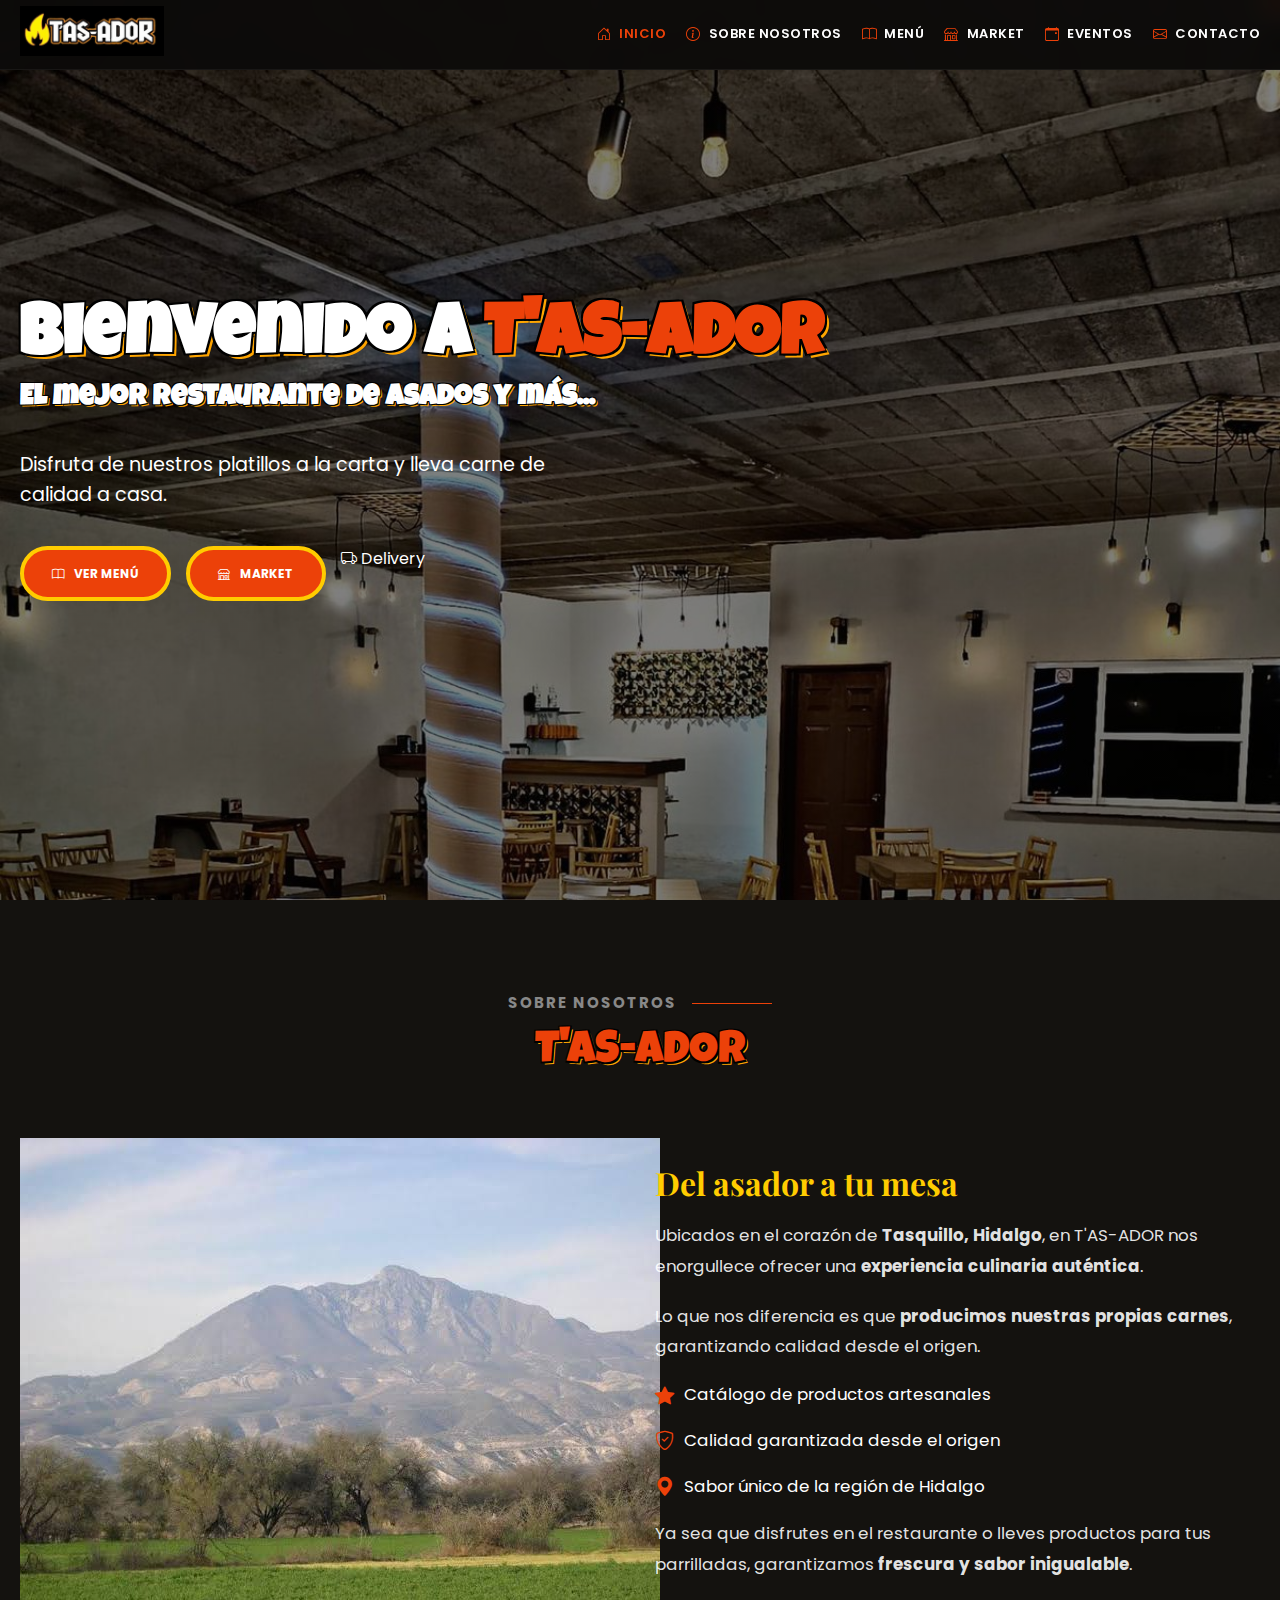
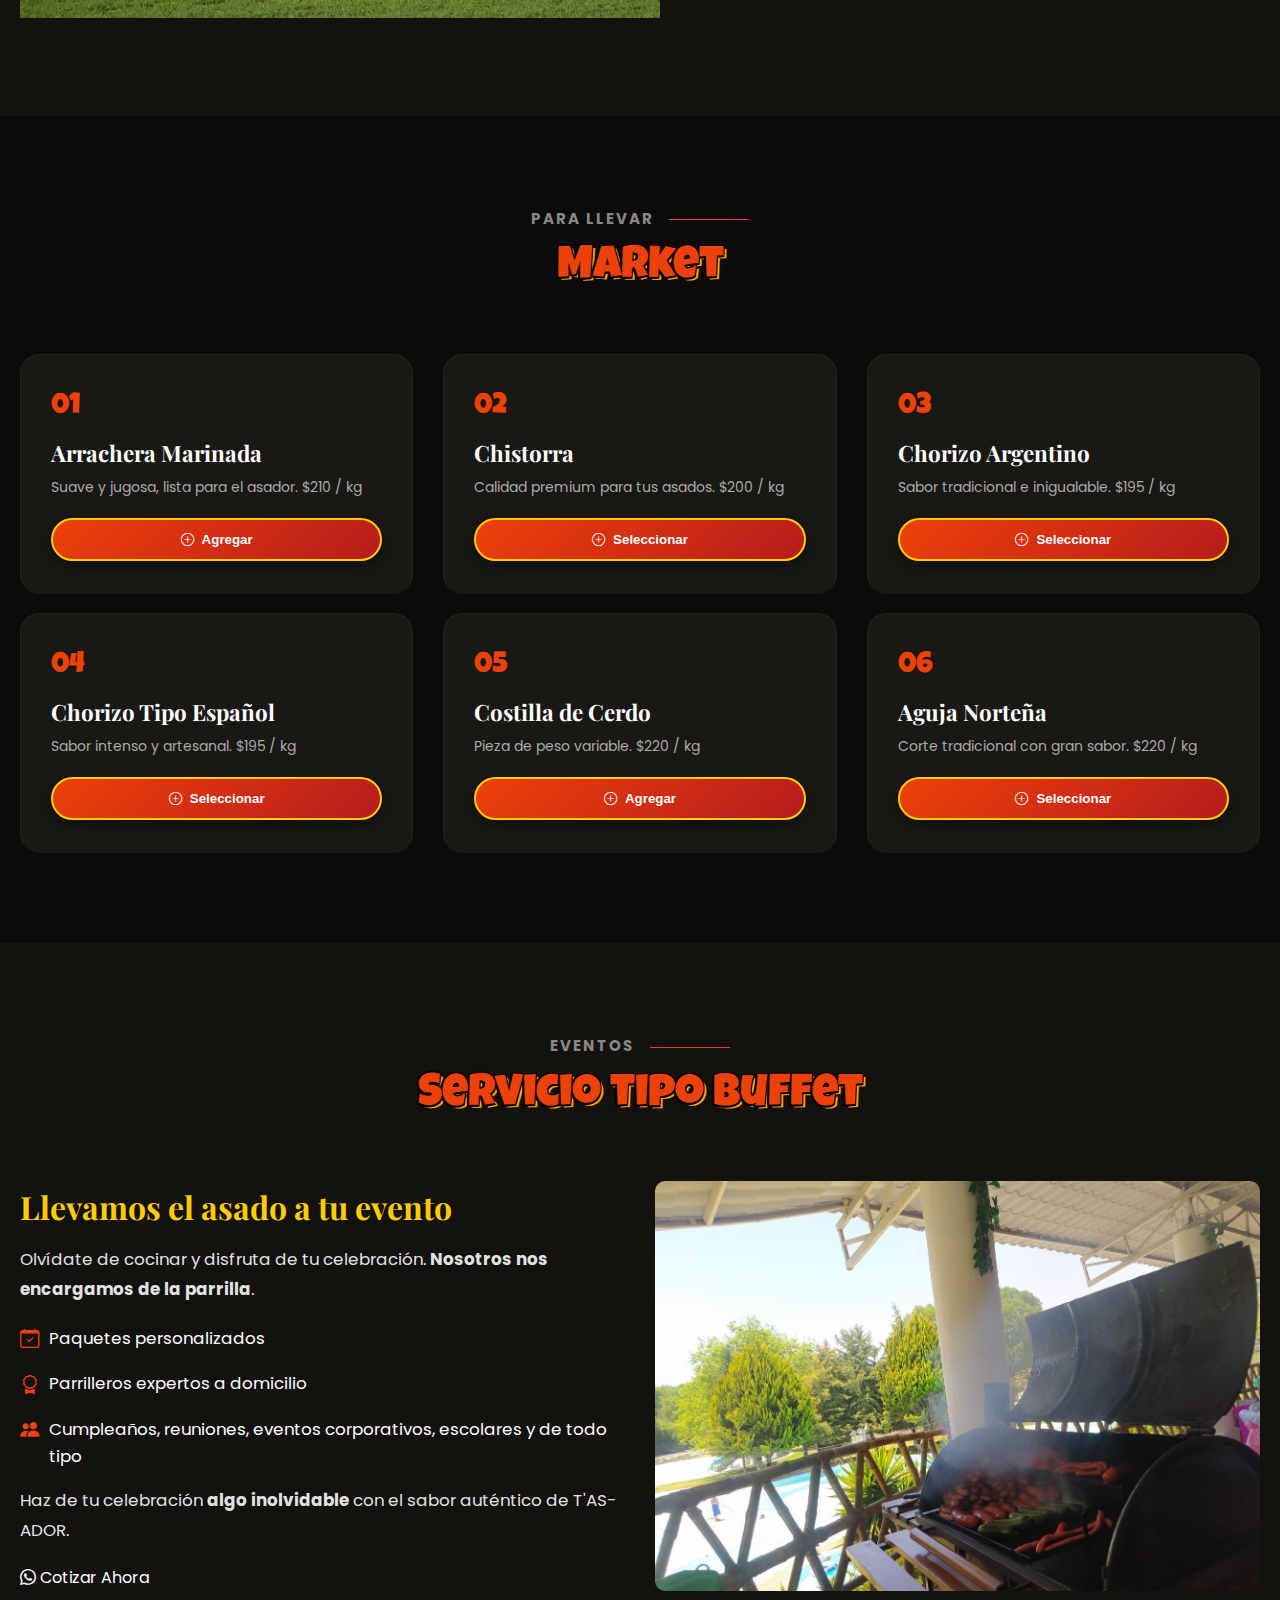
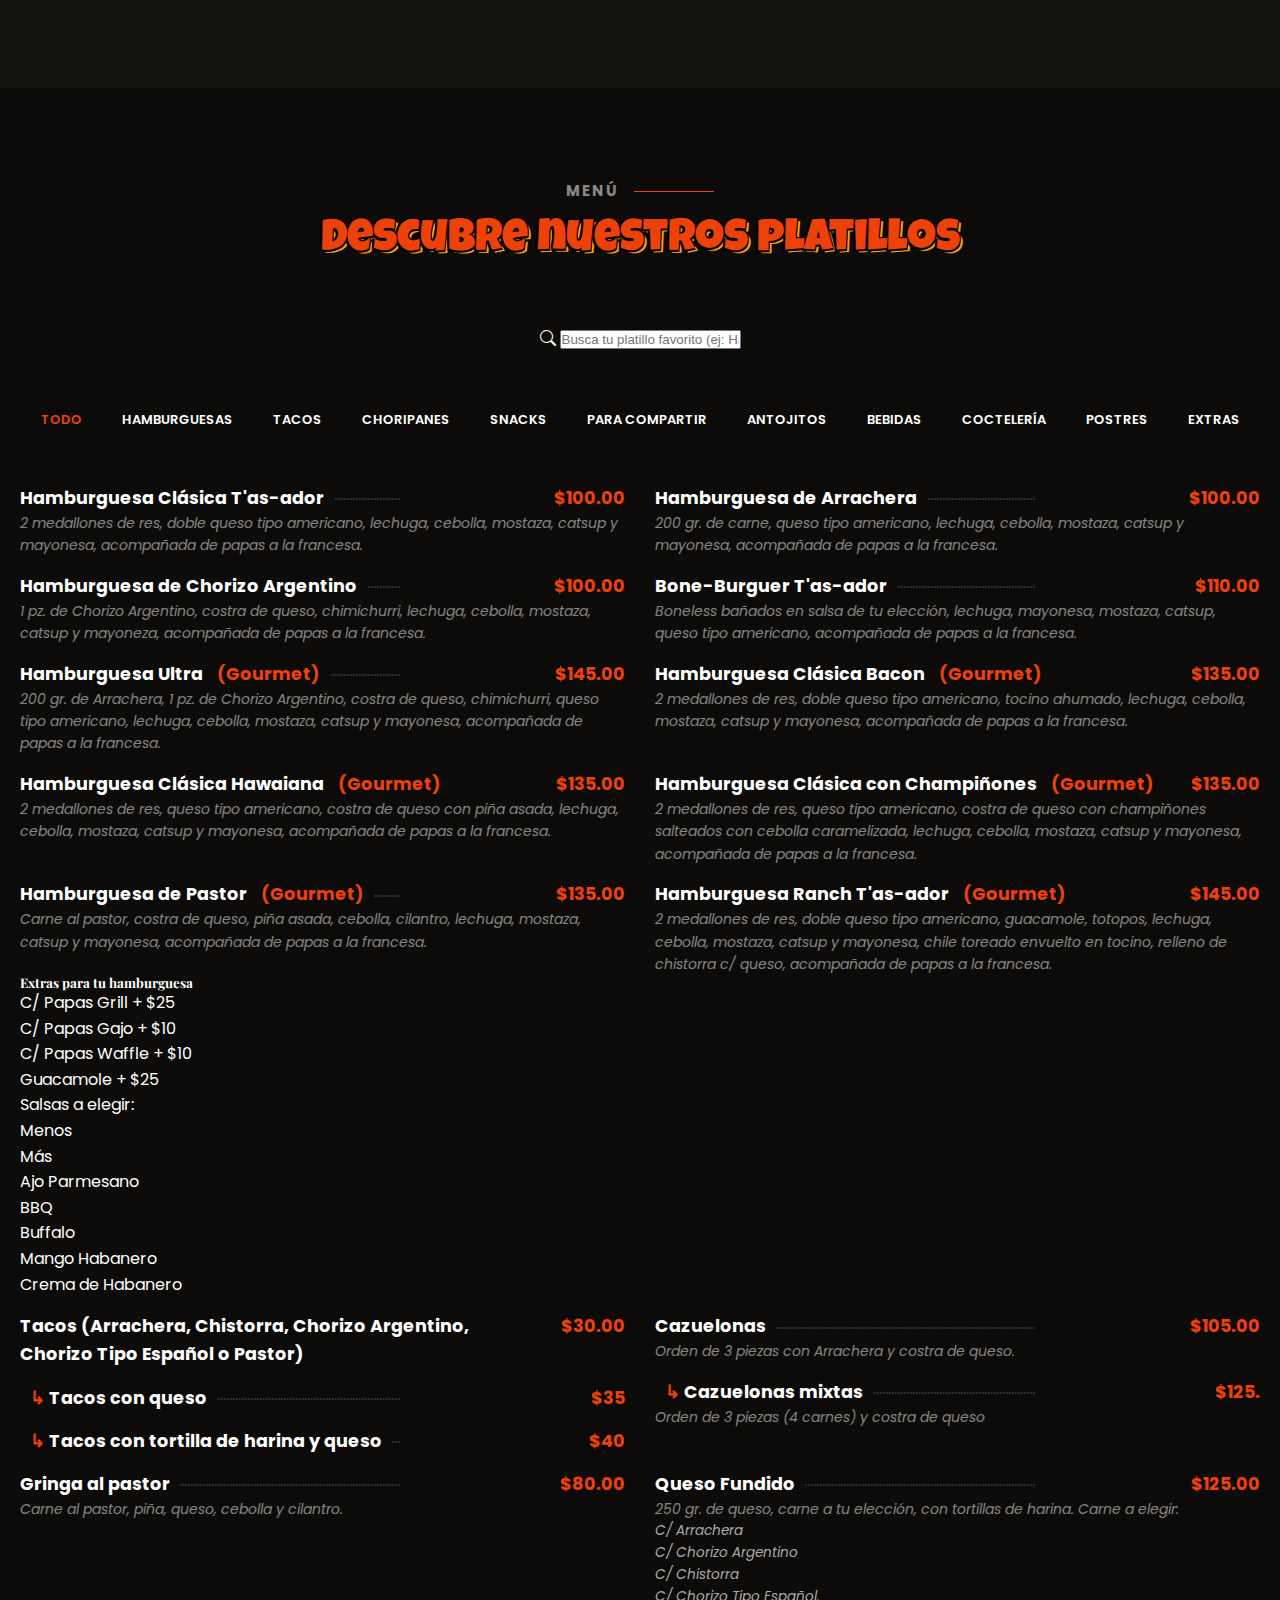
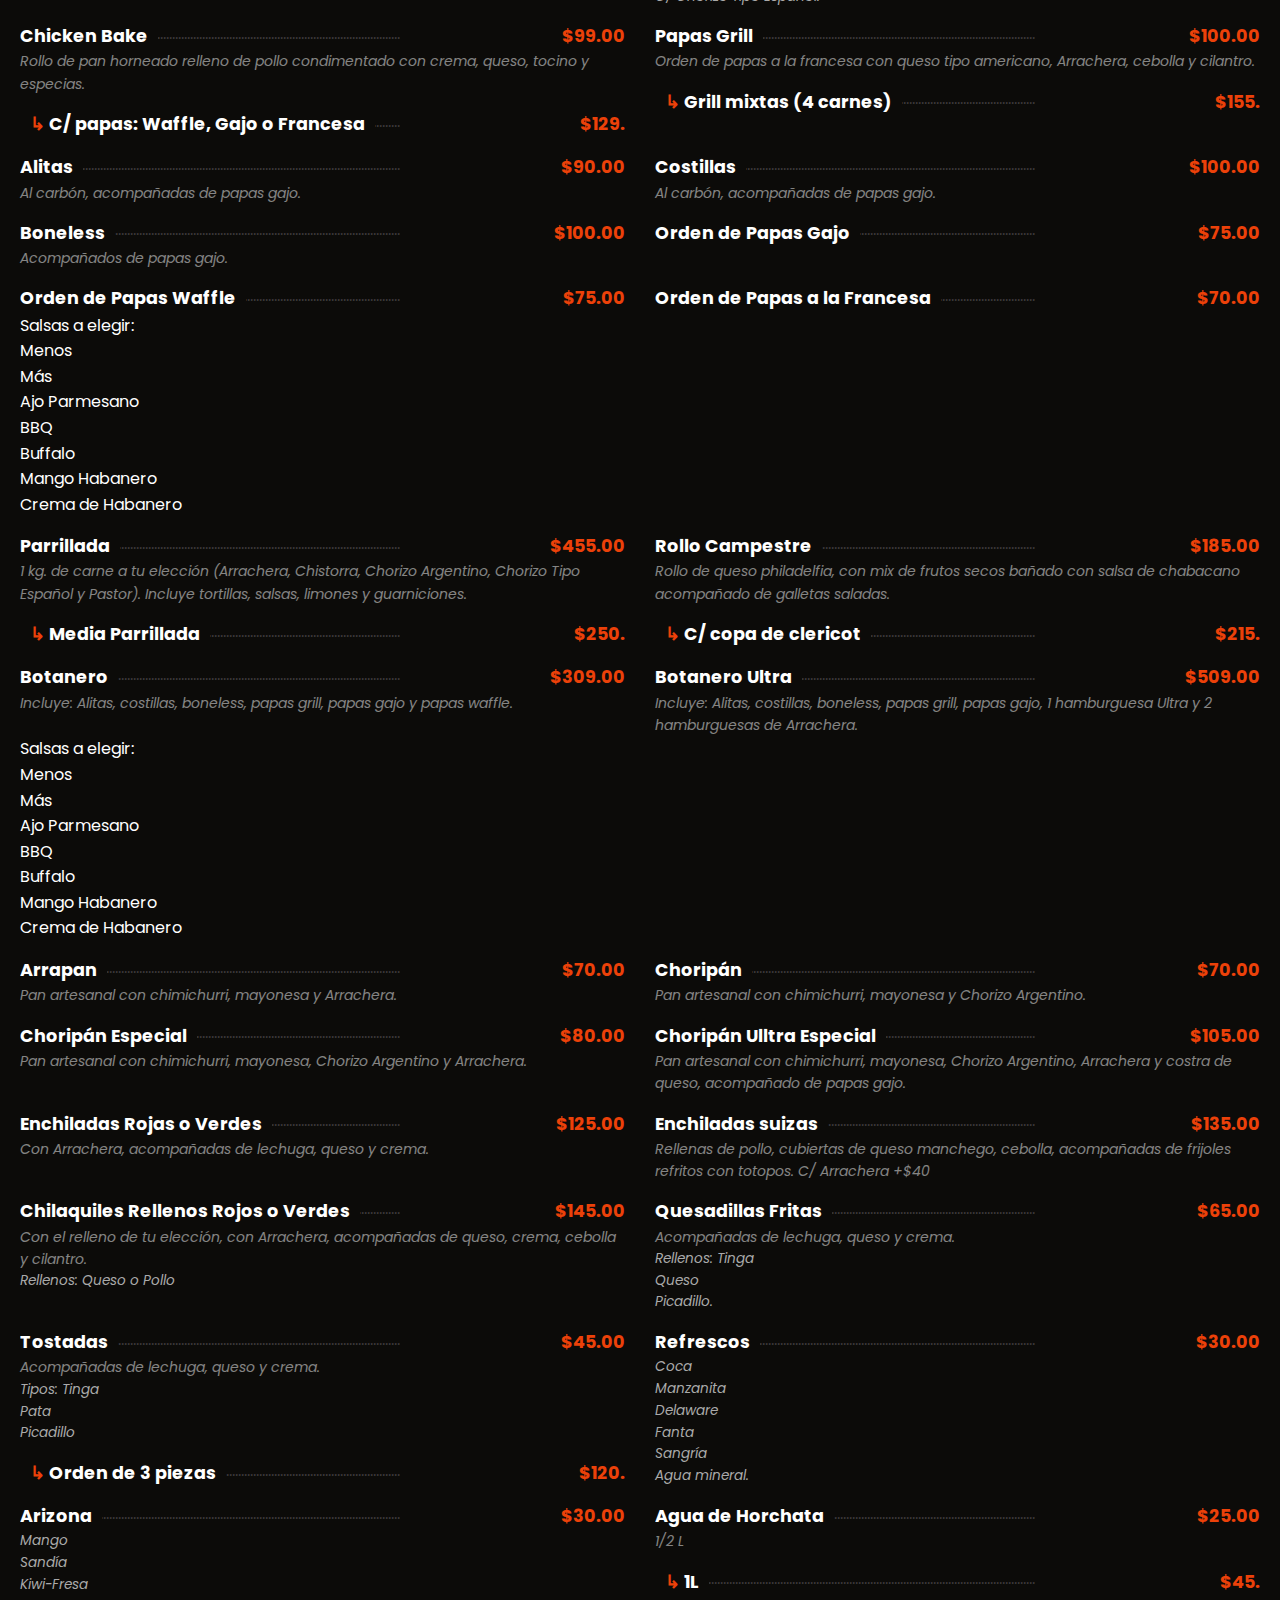
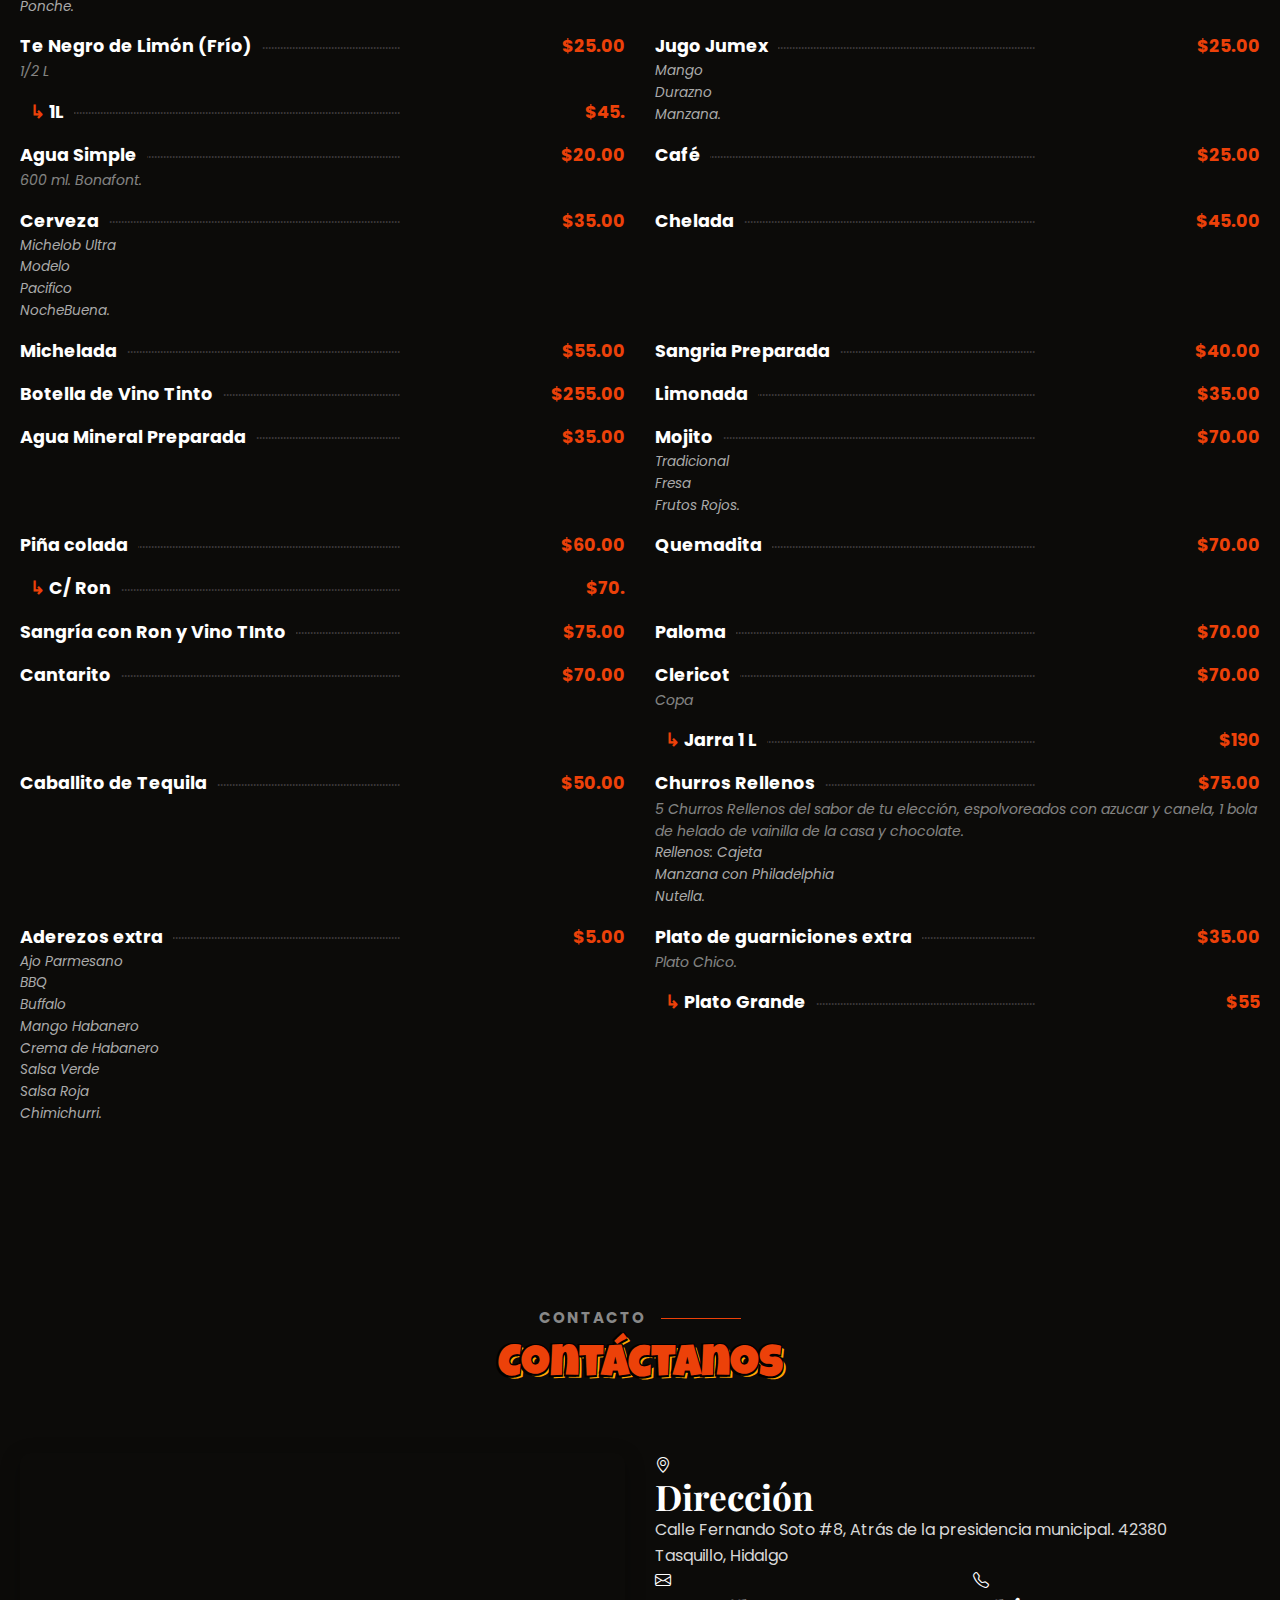
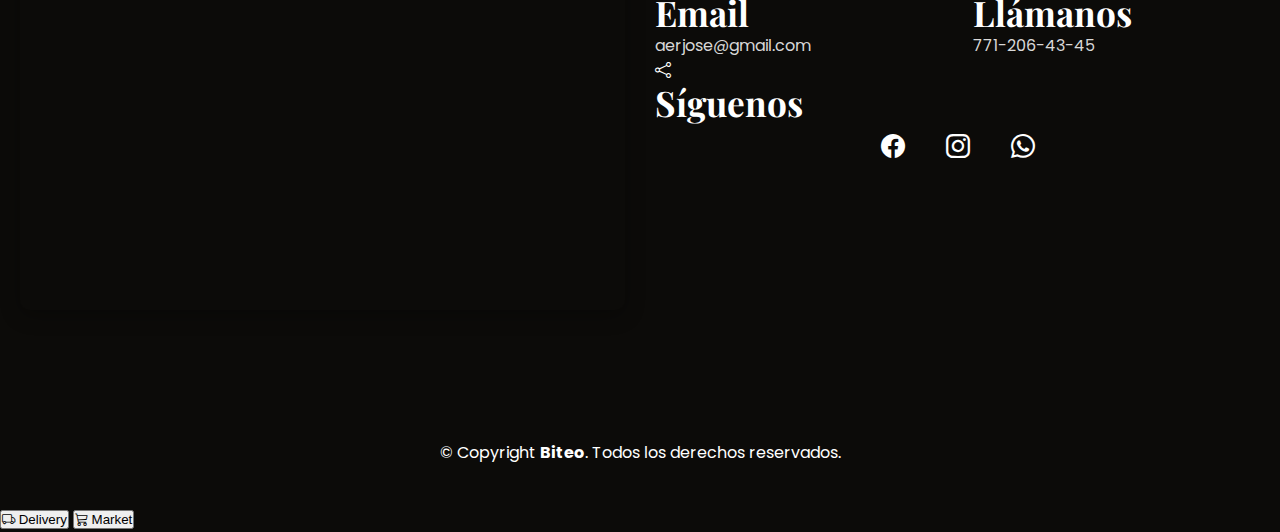
<file: index.html>
<!DOCTYPE html>
<html lang="es">

<head>
    <meta charset="UTF-8">
    <meta name="viewport" content="width=device-width, initial-scale=1.0">
    <title>TASADOR | Restaurante de Asados en Tasquillo, Hidalgo</title>
    <meta name="description"
        content="Disfruta de los mejores asados en Tasquillo, Hidalgo. Cortes de carne premium, producción propia y una experiencia culinaria auténtica en T'AS-ADOR. ¡Visítanos!">
    <meta name="keywords"
        content="restaurante asados, carne premium, Tasquillo, Hidalgo, parrilla, cortes de carne, T'AS-ADOR">

    <!-- Open Graph / Facebook / WhatsApp -->
    <meta property="og:type" content="website">
    <meta property="og:url" content="https://tasador.com.mx/">
    <meta property="og:title" content="TASADOR | Restaurante de Asados en Tasquillo, Hidalgo">
    <meta property="og:description"
        content="Auténtica experiencia culinaria: Carne de producción propia y los mejores asados de la región.">
    <meta property="og:image" content="https://tasador.com.mx/assets/img/about_us.JPG">

    <!-- Favicon -->
    <link href="assets/img/Icono_tasador-2.png" rel="icon">
    <link href="assets/img/Icono_tasador-2.png" rel="apple-touch-icon">

    <!-- Fonts -->
    <link rel="preconnect" href="https://fonts.googleapis.com">
    <link rel="preconnect" href="https://fonts.gstatic.com" crossorigin>
    <link
        href="https://fonts.googleapis.com/css2?family=Playfair+Display:ital,wght@0,400;0,700;1,400&family=Poppins:wght@300;400;500;600;700&family=Roboto:wght@300;400;500;700&family=Luckiest+Guy&display=swap"
        rel="stylesheet">

    <!-- CSS -->
    <link rel="stylesheet" href="assets/css/styles.css?v=1.0.2">
    <link rel="stylesheet" href="https://cdn.jsdelivr.net/npm/bootstrap-icons@1.11.3/font/bootstrap-icons.min.css">
</head>

<body>

    <!-- Header -->
    <header id="header" class="header">
        <div class="container d-flex align-items-center justify-content-between">
            <a href="index.html" class="logo">
                <img src="assets/img/Icono_tasador-2.png" alt="Tasador Logo" class="img-fluid">
            </a>

            <nav id="navbar" class="navbar">
                <ul>
                    <li><a class="nav-link active" href="#hero"><i class="bi bi-house-door"></i> Inicio</a></li>
                    <li><a class="nav-link" href="#about"><i class="bi bi-info-circle"></i> Sobre Nosotros</a></li>
                    <li><a class="nav-link" href="#menu"><i class="bi bi-book"></i> Menú</a></li>
                    <li><a class="nav-link" href="#raw-meat"><i class="bi bi-shop"></i> Market</a></li>
                    <li><a class="nav-link" href="#events"><i class="bi bi-calendar-event"></i> Eventos</a></li>
                    <li><a class="nav-link" href="#contact"><i class="bi bi-envelope"></i> Contacto</a></li>
                </ul>
                <i class="mobile-nav-toggle bi bi-list"></i>
            </nav>

        </div>
    </header>

    <!-- Hero Section -->
    <section id="hero" class="d-flex align-items-center">
        <div class="container position-relative text-center text-lg-start" data-aos="zoom-in" data-aos-delay="100">
            <div class="row">
                <div class="col-lg-8">
                    <h1>Bienvenido a <span>T'AS-ADOR</span></h1>
                    <h2>El mejor restaurante de asados y más...</h2>
                    <p>Disfruta de nuestros platillos a la carta y lleva carne de calidad a casa.</p>
                    <div class="btns">
                        <a href="#menu" class="btn-menu animated fadeInUp scrollto"><i class="bi bi-book"></i> Ver
                            Menú</a>
                        <a href="#raw-meat" class="btn-products animated fadeInUp scrollto"><i class="bi bi-shop"></i>
                            Market</a>
                        <span class="btn-delivery animated fadeInUp scrollto"
                            data-glf-cuid="aec98dfb-c75c-4991-84cf-9988c292cfb2"
                            data-glf-ruid="14ac628c-91fe-410d-8c72-286183b0006c"><i class="bi bi-truck"></i>
                            Delivery</span>
                    </div>
                </div>
            </div>
        </div>
    </section>

    <!-- Main Content -->
    <main id="main">

        <!-- About Section -->
        <section id="about" class="about section-bg">
            <div class="container" data-aos="fade-up">
                <div class="section-title">
                    <h2>Sobre Nosotros</h2>
                    <p>T'AS-ADOR</p>
                    <!-- <p>Tradición en Tasquillo</p> -->
                </div>
                <div class="row align-items-center">
                    <div class="col-lg-6" data-aos="fade-right">
                        <div class="img-premium">
                            <img src="assets/img/Aus.JPG" class="img-fluid" alt="Tradición T'AS-ADOR">
                        </div>
                    </div>
                    <div class="col-lg-6 pt-4 pt-lg-0 content" data-aos="fade-left">
                        <div class="glass-card">
                            <h3 class="section-content-title">Del asador a tu mesa</h3>

                            <p class="fst-italic">
                                Ubicados en el corazón de <strong>Tasquillo, Hidalgo</strong>, en T'AS-ADOR nos
                                enorgullece ofrecer una <strong>experiencia culinaria auténtica</strong>.
                            </p>

                            <p class="fst-italic">
                                Lo que nos diferencia es que <strong>producimos nuestras propias carnes</strong>,
                                garantizando calidad desde el origen.
                            </p>

                            <ul class="premium-list">
                                <li><i class="bi bi-star-fill"></i> Catálogo de productos artesanales</li>
                                <li><i class="bi bi-shield-check"></i> Calidad garantizada desde el origen</li>
                                <li><i class="bi bi-geo-alt-fill"></i> Sabor único de la región de Hidalgo</li>
                            </ul>

                            <p class="mt-3">
                                Ya sea que disfrutes en el restaurante o lleves productos para tus parrilladas,
                                garantizamos <strong>frescura y sabor inigualable</strong>.
                            </p>
                        </div>
                    </div>
                </div>
            </div>
        </section>

        <!-- Raw Meat Sales Section -->
        <section id="raw-meat" class="why-us section">
            <div class="container" data-aos="fade-up">
                <div class="section-title">
                    <h2>Para Llevar</h2>
                    <p>Market</p>
                </div>

                <div class="row gy-4">
                    <!-- Arrachera -->
                    <div class="col-lg-4 col-md-4 col-6" data-aos="fade-up" data-aos-delay="100">
                        <div class="card-item" data-name="Arrachera Marinada" data-price="210" data-options="1">
                            <span>01</span>
                            <h4>Arrachera Marinada</h4>
                            <p>Suave y jugosa, lista para el asador. $210 / kg</p>
                            <button class="select-product-btn graphic-btn"><i class="bi bi-plus-circle"></i>
                                Agregar</button>
                        </div>
                    </div>

                    <!-- Chistorra -->
                    <div class="col-lg-4 col-md-4 col-6" data-aos="fade-up" data-aos-delay="200">
                        <div class="card-item" data-name="Chistorra Artesanal" data-price="200" data-options="1,0.5">
                            <span>02</span>
                            <h4>Chistorra</h4>
                            <p>Calidad premium para tus asados. $200 / kg</p>
                            <button class="select-product-btn graphic-btn"><i class="bi bi-plus-circle"></i>
                                Seleccionar</button>
                        </div>
                    </div>

                    <!-- Chorizo Argentino -->
                    <div class="col-lg-4 col-md-4 col-6" data-aos="fade-up" data-aos-delay="300">
                        <div class="card-item" data-name="Chorizo Argentino" data-price="195" data-options="1,0.5">
                            <span>03</span>
                            <h4>Chorizo Argentino</h4>
                            <p>Sabor tradicional e inigualable. $195 / kg</p>
                            <button class="select-product-btn graphic-btn"><i class="bi bi-plus-circle"></i>
                                Seleccionar</button>
                        </div>
                    </div>

                    <!-- Chorizo Tipo Español -->
                    <div class="col-lg-4 col-md-4 col-6" data-aos="fade-up" data-aos-delay="400">
                        <div class="card-item" data-name="Chorizo Tipo Español" data-price="195" data-options="1,0.5">
                            <span>04</span>
                            <h4>Chorizo Tipo Español</h4>
                            <p>Sabor intenso y artesanal. $195 / kg</p>
                            <button class="select-product-btn graphic-btn"><i class="bi bi-plus-circle"></i>
                                Seleccionar</button>
                        </div>
                    </div>

                    <!-- Costilla de Cerdo -->
                    <div class="col-lg-4 col-md-4 col-6" data-aos="fade-up" data-aos-delay="500">
                        <div class="card-item" data-name="Costilla de Cerdo" data-price="220" data-options="var">
                            <span>05</span>
                            <h4>Costilla de Cerdo</h4>
                            <p>Pieza de peso variable. $220 / kg</p>
                            <button class="select-product-btn graphic-btn"><i class="bi bi-plus-circle"></i>
                                Agregar</button>
                        </div>
                    </div>

                    <!-- Aguja Norteña -->
                    <div class="col-lg-4 col-md-4 col-6" data-aos="fade-up" data-aos-delay="600">
                        <div class="card-item" data-name="Aguja Norteña" data-price="220" data-options="1,0.5">
                            <span>06</span>
                            <h4>Aguja Norteña</h4>
                            <p>Corte tradicional con gran sabor. $220 / kg</p>
                            <button class="select-product-btn graphic-btn"><i class="bi bi-plus-circle"></i>
                                Seleccionar</button>
                        </div>
                    </div>

                </div>
            </div>
        </section>

        <!-- Events Section -->
        <section id="events" class="events section-bg">
            <div class="container" data-aos="fade-up">
                <div class="section-title">
                    <h2>Eventos</h2>
                    <p>Servicio tipo Buffet</p>
                </div>

                <div class="row align-items-center">
                    <div class="col-lg-6 order-2 order-lg-1 pt-4 pt-lg-0 content" data-aos="fade-right">
                        <div class="glass-card">
                            <h3 class="section-content-title">Llevamos el asado a tu evento</h3>

                            <p class="fst-italic">
                                Olvídate de cocinar y disfruta de tu celebración. <strong>Nosotros nos encargamos de la
                                    parrilla</strong>.
                            </p>

                            <ul class="premium-list">
                                <li><i class="bi bi-calendar-check"></i> Paquetes personalizados</li>
                                <li><i class="bi bi-award"></i> Parrilleros expertos a domicilio</li>
                                <li><i class="bi bi-people-fill"></i> Cumpleaños, reuniones, eventos corporativos,
                                    escolares y de todo tipo</li>
                            </ul>

                            <p class="mt-3">
                                Haz de tu celebración <strong>algo inolvidable</strong> con el sabor auténtico de
                                T'AS-ADOR.
                            </p>

                            <a href="https://wa.me/527712064345?text=Hola! Me gustaría cotizar un evento con T'AS-ADOR."
                                target="_blank" class="btn-premium-gold">
                                <i class="bi bi-whatsapp"></i> Cotizar Ahora
                            </a>
                        </div>
                    </div>
                    <div class="col-lg-6 order-1 order-lg-2" data-aos="fade-left">
                        <div class="img-premium">
                            <img src="assets/img/about_us.JPG" class="img-fluid" alt="Eventos Tasador">
                        </div>
                    </div>
                </div>
            </div>
        </section>

        <!-- Menu Section -->
        <section id="menu" class="menu">
            <div class="container" data-aos="fade-up">
                <div class="section-title">
                    <h2>Menú</h2>
                    <p>Descubre nuestros platillos</p>
                </div>

                <div class="row section-title pb-0" data-aos="fade-up" data-aos-delay="50">
                    <div class="col-lg-12 d-flex justify-content-center">
                        <div class="search-container col-lg-8">
                            <div class="search-box">
                                <i class="bi bi-search"></i>
                                <input type="text" id="product-search"
                                    placeholder="Busca tu platillo favorito (ej: Hamburguesa, Tacos, Arrachera)...">
                            </div>
                        </div>
                    </div>
                </div>

                <div class="row" data-aos="fade-up" data-aos-delay="100">
                    <div class="col-lg-12 d-flex justify-content-center">
                        <ul id="menu-flters">
                            <li data-filter="*" class="filter-active">Todo</li>
                            <li data-filter=".filter-hamb">Hamburguesas</li>
                            <li data-filter=".filter-tacos">Tacos</li>
                            <li data-filter=".filter-chori">Choripanes</li>
                            <li data-filter=".filter-snacks">Snacks</li>
                            <li data-filter=".filter-compartir">Para Compartir</li>
                            <li data-filter=".filter-antojitos">Antojitos</li>
                            <li data-filter=".filter-bebidas">Bebidas</li>
                            <li data-filter=".filter-cocteleria">Coctelería</li>
                            <li data-filter=".filter-postres">Postres</li>
                            <li data-filter=".filter-extras">Extras</li>
                        </ul>
                    </div>
                </div>

                <!-- WELCOME / PDF DOWNLOAD BANNER -->

                <div class="row menu-container" data-aos="fade-up" data-aos-delay="200">

                    <!-- Centered PDF Download CTA for "Todo" view -->
                    <div id="todo-cta-container" class="col-12 text-center" style="display: none; padding: 60px 20px;">
                        <div class="todo-cta-box">
                            <p class="cta-description">
                                Para una experiencia más ligera, hemos organizado nuestra carta por categorías.
                                Selecciona tu favorita arriba o busca lo que se te antoje.
                            </p>
                            <p class="cta-text">¿Prefieres ver el menú completo de una vez?</p>
                            <a href="assets/pdf/Menu_Tasador.pdf" download class="btn-cta-pdf">
                                <i class="bi bi-file-earmark-pdf"></i> Descárgalo aquí
                            </a>
                        </div>
                    </div>

                    <!-- CLÁSICA T'AS-ADOR -->
                    <div class="col-lg-6 menu-item filter-hamb">
                        <div class="menu-content">
                            <a href="#">Hamburguesa Clásica T'as-ador</a><span>$100.00</span>
                        </div>
                        <div class="menu-ingredients">
                            2 medallones de res, doble queso tipo americano, lechuga, cebolla, mostaza, catsup y
                            mayonesa, acompañada de papas a la francesa.
                        </div>
                    </div>

                    <!-- ARRACHERA -->
                    <div class="col-lg-6 menu-item filter-hamb">
                        <div class="menu-content">
                            <a href="#">Hamburguesa de Arrachera</a><span>$100.00</span>
                        </div>
                        <div class="menu-ingredients">
                            200 gr. de carne, queso tipo americano, lechuga, cebolla, mostaza, catsup y mayonesa,
                            acompañada de papas a la francesa.
                        </div>
                    </div>

                    <!-- CHORIZO ARGENTINO -->
                    <div class="col-lg-6 menu-item filter-hamb">
                        <div class="menu-content">
                            <a href="#">Hamburguesa de Chorizo Argentino</a><span>$100.00</span>
                        </div>
                        <div class="menu-ingredients">
                            1 pz. de Chorizo Argentino, costra de queso, chimichurri, lechuga, cebolla, mostaza, catsup
                            y mayoneza, acompañada de papas a la francesa.
                        </div>
                    </div>

                    <!-- BONE-BURGUER T'AS-ADOR -->
                    <div class="col-lg-6 menu-item filter-hamb">
                        <div class="menu-content">
                            <a href="#">Bone-Burguer T'as-ador</a><span>$110.00</span>
                        </div>
                        <div class="menu-ingredients">
                            Boneless bañados en salsa de tu elección, lechuga, mayonesa, mostaza, catsup, queso tipo
                            americano, acompañada de papas a la francesa.
                        </div>
                    </div>

                    <!-- ULTRA -->
                    <div class="col-lg-6 menu-item filter-hamb">
                        <div class="menu-content">
                            <a href="#">Hamburguesa Ultra <span
                                    class="gourmet-badge">(Gourmet)</span></a><span>$145.00</span>
                        </div>
                        <div class="menu-ingredients">
                            200 gr. de Arrachera, 1 pz. de Chorizo Argentino, costra de queso, chimichurri, queso tipo
                            americano, lechuga, cebolla, mostaza, catsup y mayonesa, acompañada de papas a la francesa.
                        </div>
                    </div>

                    <!-- CLÁSICA BACON -->
                    <div class="col-lg-6 menu-item filter-hamb">
                        <div class="menu-content">
                            <a href="#">Hamburguesa Clásica Bacon <span
                                    class="gourmet-badge">(Gourmet)</span></a><span>$135.00</span>
                        </div>
                        <div class="menu-ingredients">
                            2 medallones de res, doble queso tipo americano, tocino ahumado, lechuga, cebolla, mostaza,
                            catsup y mayonesa, acompañada de papas a la francesa.
                        </div>
                    </div>

                    <!-- CLÁSICA HAWAIANA -->
                    <div class="col-lg-6 menu-item filter-hamb">
                        <div class="menu-content">
                            <a href="#">Hamburguesa Clásica Hawaiana <span
                                    class="gourmet-badge">(Gourmet)</span></a><span>$135.00</span>
                        </div>
                        <div class="menu-ingredients">
                            2 medallones de res, queso tipo americano, costra de queso con piña asada, lechuga, cebolla,
                            mostaza, catsup y mayonesa, acompañada de papas a la francesa.
                        </div>
                    </div>

                    <!-- CLÁSICA CHAMPIÑONES -->
                    <div class="col-lg-6 menu-item filter-hamb">
                        <div class="menu-content">
                            <a href="#">Hamburguesa Clásica con Champiñones <span
                                    class="gourmet-badge">(Gourmet)</span></a><span>$135.00</span>
                        </div>
                        <div class="menu-ingredients">
                            2 medallones de res, queso tipo americano, costra de queso con champiñones salteados con
                            cebolla caramelizada, lechuga, cebolla, mostaza, catsup y mayonesa, acompañada de papas a la
                            francesa.
                        </div>
                    </div>

                    <!-- PASTOR -->
                    <div class="col-lg-6 menu-item filter-hamb">
                        <div class="menu-content">
                            <a href="#">Hamburguesa de Pastor <span
                                    class="gourmet-badge">(Gourmet)</span></a><span>$135.00</span>
                        </div>
                        <div class="menu-ingredients">
                            Carne al pastor, costra de queso, piña asada, cebolla, cilantro, lechuga, mostaza, catsup y
                            mayonesa, acompañada de papas a la francesa.
                        </div>
                    </div>

                    <!-- RANCH T'AS-ADOR -->
                    <div class="col-lg-6 menu-item filter-hamb">
                        <div class="menu-content">
                            <a href="#">Hamburguesa Ranch T'as-ador <span
                                    class="gourmet-badge">(Gourmet)</span></a><span>$145.00</span>
                        </div>
                        <div class="menu-ingredients">
                            2 medallones de res, doble queso tipo americano, guacamole, totopos, lechuga, cebolla,
                            mostaza, catsup y mayonesa, chile toreado envuelto en tocino, relleno de chistorra c/ queso,
                            acompañada de papas a la francesa.
                        </div>
                    </div>

                    <!-- SHARED EXTRAS FOR BURGERS -->
                    <div class="col-lg-12 menu-item filter-hamb burger-extras-box hide-on-todo mb-4">
                        <div class="extras-box">
                            <h5>Extras para tu hamburguesa</h5>
                            <ul>
                                <li>C/ Papas Grill <span>+ $25</span></li>
                                <li>C/ Papas Gajo <span>+ $10</span></li>
                                <li>C/ Papas Waffle <span>+ $10</span></li>
                                <li>Guacamole <span>+ $25</span></li>
                            </ul>
                        </div>
                    </div>
                    <!-- SHARED SALSA THERMOMETER -->
                    <div class="col-lg-12 menu-item filter-hamb salsa-thermometer-box hide-on-todo mb-4">
                        <div class="salsa-thermometer">
                            <div class="thermometer-header">Salsas a elegir:</div>
                            <div class="thermometer-body">
                                <div class="thermometer-scale">
                                    <span class="label-top">Menos</span>
                                    <div class="scale-bar"></div>
                                    <span class="label-bottom">Más</span>
                                </div>
                                <ul class="thermometer-list">
                                    <li class="spice-lvl-1">
                                        <div class="spice-dot"></div> Ajo Parmesano
                                    </li>
                                    <li class="spice-lvl-2">
                                        <div class="spice-dot"></div> BBQ
                                    </li>
                                    <li class="spice-lvl-3">
                                        <div class="spice-dot"></div> Buffalo
                                    </li>
                                    <li class="spice-lvl-4">
                                        <div class="spice-dot"></div> Mango Habanero
                                    </li>
                                    <li class="spice-lvl-5">
                                        <div class="spice-dot"></div> Crema de Habanero
                                    </li>
                                </ul>
                            </div>
                        </div>
                    </div>
                    <!-- GROUPED TACOS -->
                    <div class="col-lg-6 menu-item filter-tacos">
                        <div class="menu-content">
                            <a href="#">Tacos (Arrachera, Chistorra, Chorizo Argentino, Chorizo Tipo Español o
                                Pastor)</a><span>$30.00</span>
                        </div>
                        <div class="menu-variant">
                            <div class="menu-content">
                                <a href="#"><span class="menu-variant-indicator">↳</span> Tacos con
                                    queso</a><span>$35</span>
                            </div>
                        </div>
                        <div class="menu-variant">
                            <div class="menu-content">
                                <a href="#"><span class="menu-variant-indicator">↳</span> Tacos con tortilla de harina y
                                    queso</a><span>$40</span>
                            </div>
                        </div>
                    </div>

                    <!-- CAZUELONAS -->
                    <div class="col-lg-6 menu-item filter-tacos">
                        <div class="menu-content">
                            <a href="#">Cazuelonas</a><span>$105.00</span>
                        </div>
                        <div class="menu-ingredients">
                            Orden de 3 piezas con Arrachera y costra de queso.
                        </div>
                        <div class="menu-variant">
                            <div class="menu-content">
                                <a href="#"><span class="menu-variant-indicator">↳</span> Cazuelonas
                                    mixtas</a><span>$125.</span>
                            </div>
                            <div class="menu-ingredients">
                                Orden de 3 piezas (4 carnes) y costra de queso
                            </div>
                        </div>
                    </div>

                    <!-- GRINGA AL PASTOR -->
                    <div class="col-lg-6 menu-item filter-tacos">
                        <div class="menu-content">
                            <a href="#">Gringa al pastor</a><span>$80.00</span>
                        </div>
                        <div class="menu-ingredients">
                            Carne al pastor, piña, queso, cebolla y cilantro.
                        </div>
                    </div>

                    <!-- QUESO FUNDIDO -->
                    <div class="col-lg-6 menu-item filter-tacos">
                        <div class="menu-content">
                            <a href="#">Queso Fundido</a><span>$125.00</span>
                        </div>
                        <div class="menu-ingredients">
                            250 gr. de queso, carne a tu elección, con tortillas de harina.
                            Carne a elegir:
                        </div>
                        <div class="menu-ingredients" style="font-size: 0.85rem; color: #aaa;">
                            <span class="menu-extra-highlight">C/ Arrachera</span>
                        </div>
                        <div class="menu-ingredients" style="font-size: 0.85rem; color: #aaa;">
                            <span class="menu-extra-highlight">C/ Chorizo Argentino</span>
                        </div>
                        <div class="menu-ingredients" style="font-size: 0.85rem; color: #aaa;">
                            <span class="menu-extra-highlight">C/ Chistorra</span>
                        </div>
                        <div class="menu-ingredients" style="font-size: 0.85rem; color: #aaa;">
                            <span class="menu-extra-highlight">C/ Chorizo Tipo Español.</span>
                        </div>
                    </div>

                    <!-- CHICKEN BAKE -->
                    <div class="col-lg-6 menu-item filter-snacks">
                        <div class="menu-content">
                            <a href="#">Chicken Bake</a><span>$99.00</span>
                        </div>
                        <div class="menu-ingredients">
                            Rollo de pan horneado relleno de pollo
                            condimentado con crema, queso, tocino y especias.
                        </div>
                        <div class="menu-variant">
                            <div class="menu-content">
                                <a href="#"><span class="menu-variant-indicator">↳</span> C/ papas: Waffle, Gajo o
                                    Francesa</a><span>$129.</span>
                            </div>
                        </div>
                    </div>

                    <!-- PAPAS GRILL -->
                    <div class="col-lg-6 menu-item filter-snacks">
                        <div class="menu-content">
                            <a href="#">Papas Grill</a><span>$100.00</span>
                        </div>
                        <div class="menu-ingredients">
                            Orden de papas a la francesa con queso tipo americano, Arrachera, cebolla y cilantro.
                        </div>
                        <div class="menu-variant">
                            <div class="menu-content">
                                <a href="#"><span class="menu-variant-indicator">↳</span> Grill mixtas (4
                                    carnes)</a><span>$155.</span>
                            </div>
                        </div>
                    </div>

                    <!-- ALITAS -->
                    <div class="col-lg-6 menu-item filter-snacks">
                        <div class="menu-content">
                            <a href="#">Alitas</a><span>$90.00</span>
                        </div>
                        <div class="menu-ingredients">
                            Al carbón, acompañadas de papas gajo.
                        </div>
                    </div>

                    <!-- COSTILLAS -->
                    <div class="col-lg-6 menu-item filter-snacks">
                        <div class="menu-content">
                            <a href="#">Costillas</a><span>$100.00</span>
                        </div>
                        <div class="menu-ingredients">
                            Al carbón, acompañadas de papas gajo.
                        </div>
                    </div>

                    <!-- BONELESS -->
                    <div class="col-lg-6 menu-item filter-snacks">
                        <div class="menu-content">
                            <a href="#">Boneless</a><span>$100.00</span>
                        </div>
                        <div class="menu-ingredients">
                            Acompañados de papas gajo.
                        </div>
                    </div>

                    <!-- ORDEN DE PAPAS GAJO -->
                    <div class="col-lg-6 menu-item filter-snacks">
                        <div class="menu-content">
                            <a href="#">Orden de Papas Gajo</a><span>$75.00</span>
                        </div>
                    </div>

                    <!-- ORDEN DE PAPAS WAFFLE -->
                    <div class="col-lg-6 menu-item filter-snacks">
                        <div class="menu-content">
                            <a href="#">Orden de Papas Waffle</a><span>$75.00</span>
                        </div>
                    </div>

                    <!-- ORDEN DE PAPAS A LA FRANCESA -->
                    <div class="col-lg-6 menu-item filter-snacks">
                        <div class="menu-content">
                            <a href="#">Orden de Papas a la Francesa</a><span>$70.00</span>
                        </div>
                    </div>

                    <!-- SHARED SALSA THERMOMETER -->
                    <div class="col-lg-12 menu-item filter-snacks salsa-thermometer-box hide-on-todo mb-4">
                        <div class="salsa-thermometer">
                            <div class="thermometer-header">Salsas a elegir:</div>
                            <div class="thermometer-body">
                                <div class="thermometer-scale">
                                    <span class="label-top">Menos</span>
                                    <div class="scale-bar"></div>
                                    <span class="label-bottom">Más</span>
                                </div>
                                <ul class="thermometer-list">
                                    <li class="spice-lvl-1">
                                        <div class="spice-dot"></div> Ajo Parmesano
                                    </li>
                                    <li class="spice-lvl-2">
                                        <div class="spice-dot"></div> BBQ
                                    </li>
                                    <li class="spice-lvl-3">
                                        <div class="spice-dot"></div> Buffalo
                                    </li>
                                    <li class="spice-lvl-4">
                                        <div class="spice-dot"></div> Mango Habanero
                                    </li>
                                    <li class="spice-lvl-5">
                                        <div class="spice-dot"></div> Crema de Habanero
                                    </li>
                                </ul>
                            </div>
                        </div>
                    </div>
                    <!-- PARRILLADA -->
                    <div class="col-lg-6 menu-item filter-compartir">
                        <div class="menu-content">
                            <a href="#">Parrillada</a><span>$455.00</span>
                        </div>
                        <div class="menu-ingredients">
                            1 kg. de carne a tu elección (Arrachera, Chistorra, Chorizo Argentino, Chorizo Tipo Español
                            y Pastor). Incluye tortillas, salsas, limones y guarniciones.
                        </div>
                        <div class="menu-variant">
                            <div class="menu-content">
                                <a href="#"><span class="menu-variant-indicator">↳</span> Media
                                    Parrillada</a><span>$250.</span>
                            </div>
                        </div>
                    </div>

                    <!-- ROLLO CAMPESTRE -->
                    <div class="col-lg-6 menu-item filter-compartir">
                        <div class="menu-content">
                            <a href="#">Rollo Campestre</a><span>$185.00</span>
                        </div>
                        <div class="menu-ingredients">
                            Rollo de queso philadelfia, con mix de frutos secos bañado con salsa de chabacano acompañado
                            de galletas saladas.
                        </div>
                        <div class="menu-variant">
                            <div class="menu-content">
                                <a href="#"><span class="menu-variant-indicator">↳</span> C/ copa de
                                    clericot</a><span>$215.</span>
                            </div>
                        </div>
                    </div>

                    <!-- BOTANERO -->
                    <div class="col-lg-6 menu-item filter-compartir">
                        <div class="menu-content">
                            <a href="#">Botanero</a><span>$309.00</span>
                        </div>
                        <div class="menu-ingredients">
                            Incluye: Alitas, costillas, boneless, papas grill, papas gajo y papas waffle.
                        </div>
                    </div>

                    <!-- BOTANERO ULTRA -->
                    <div class="col-lg-6 menu-item filter-compartir">
                        <div class="menu-content">
                            <a href="#">Botanero Ultra</a><span>$509.00</span>
                        </div>
                        <div class="menu-ingredients">
                            Incluye: Alitas, costillas, boneless, papas grill, papas gajo, 1 hamburguesa Ultra y 2
                            hamburguesas de Arrachera.
                        </div>
                    </div>

                    <!-- SHARED SALSA THERMOMETER -->
                    <div class="col-lg-12 menu-item filter-compartir salsa-thermometer-box hide-on-todo mb-4">
                        <div class="salsa-thermometer">
                            <div class="thermometer-header">Salsas a elegir:</div>
                            <div class="thermometer-body">
                                <div class="thermometer-scale">
                                    <span class="label-top">Menos</span>
                                    <div class="scale-bar"></div>
                                    <span class="label-bottom">Más</span>
                                </div>
                                <ul class="thermometer-list">
                                    <li class="spice-lvl-1">
                                        <div class="spice-dot"></div> Ajo Parmesano
                                    </li>
                                    <li class="spice-lvl-2">
                                        <div class="spice-dot"></div> BBQ
                                    </li>
                                    <li class="spice-lvl-3">
                                        <div class="spice-dot"></div> Buffalo
                                    </li>
                                    <li class="spice-lvl-4">
                                        <div class="spice-dot"></div> Mango Habanero
                                    </li>
                                    <li class="spice-lvl-5">
                                        <div class="spice-dot"></div> Crema de Habanero
                                    </li>
                                </ul>
                            </div>
                        </div>
                    </div>
                    <!-- ARRAPAN -->
                    <div class="col-lg-6 menu-item filter-chori">
                        <div class="menu-content">
                            <a href="#">Arrapan</a><span>$70.00</span>
                        </div>
                        <div class="menu-ingredients">
                            Pan artesanal con chimichurri, mayonesa y Arrachera.
                        </div>
                    </div>

                    <!-- CHORIPÁN -->
                    <div class="col-lg-6 menu-item filter-chori">
                        <div class="menu-content">
                            <a href="#">Choripán</a><span>$70.00</span>
                        </div>
                        <div class="menu-ingredients">
                            Pan artesanal con chimichurri, mayonesa y Chorizo Argentino.
                        </div>
                    </div>

                    <!-- CHORIPÁN ESPECIAL -->
                    <div class="col-lg-6 menu-item filter-chori">
                        <div class="menu-content">
                            <a href="#">Choripán Especial</a><span>$80.00</span>
                        </div>
                        <div class="menu-ingredients">
                            Pan artesanal con chimichurri, mayonesa, Chorizo Argentino y Arrachera.
                        </div>
                    </div>

                    <!-- CHORIPÁN ULLTRA ESPECIAL -->
                    <div class="col-lg-6 menu-item filter-chori">
                        <div class="menu-content">
                            <a href="#">Choripán Ulltra Especial</a><span>$105.00</span>
                        </div>
                        <div class="menu-ingredients">
                            Pan artesanal con chimichurri, mayonesa, Chorizo Argentino, Arrachera y costra de queso,
                            acompañado de papas gajo.
                        </div>
                    </div>

                    <!-- ENCHILADAS ROJAS O VERDES -->
                    <div class="col-lg-6 menu-item filter-antojitos">
                        <div class="menu-content">
                            <a href="#">Enchiladas Rojas o Verdes</a><span>$125.00</span>
                        </div>
                        <div class="menu-ingredients">
                            Con Arrachera, acompañadas de lechuga, queso y crema.
                        </div>
                    </div>

                    <!-- ENCHILADAS SUIZAS -->
                    <div class="col-lg-6 menu-item filter-antojitos">
                        <div class="menu-content">
                            <a href="#">Enchiladas suizas</a><span>$135.00</span>
                        </div>
                        <div class="menu-ingredients">
                            Rellenas de pollo, cubiertas de queso manchego, cebolla, acompañadas de frijoles refritos
                            con totopos. <span class="menu-extra-highlight">C/ Arrachera +$40</span>
                        </div>
                    </div>

                    <!-- CHILAQUILES RELLENOS ROJOS O VERDES -->
                    <div class="col-lg-6 menu-item filter-antojitos">
                        <div class="menu-content">
                            <a href="#">Chilaquiles Rellenos Rojos o Verdes</a><span>$145.00</span>
                        </div>
                        <div class="menu-ingredients">
                            Con el relleno de tu elección, con Arrachera, acompañadas de queso, crema, cebolla y
                            cilantro.
                        </div>
                        <div class="menu-ingredients" style="font-size: 0.85rem; color: #aaa;">
                            <span class="menu-extra-highlight">Rellenos: Queso o Pollo</span>
                        </div>
                    </div>

                    <!-- QUESADILLAS FRITAS -->
                    <div class="col-lg-6 menu-item filter-antojitos">
                        <div class="menu-content">
                            <a href="#">Quesadillas Fritas</a><span>$65.00</span>
                        </div>
                        <div class="menu-ingredients">
                            Acompañadas de lechuga, queso y crema.
                        </div>
                        <div class="menu-ingredients" style="font-size: 0.85rem; color: #aaa;">
                            <span class="menu-extra-highlight">Rellenos: Tinga</span>
                        </div>
                        <div class="menu-ingredients" style="font-size: 0.85rem; color: #aaa;">
                            <span class="menu-extra-highlight">Queso</span>
                        </div>
                        <div class="menu-ingredients" style="font-size: 0.85rem; color: #aaa;">
                            <span class="menu-extra-highlight">Picadillo.</span>
                        </div>
                    </div>

                    <!-- TOSTADAS -->
                    <div class="col-lg-6 menu-item filter-antojitos">
                        <div class="menu-content">
                            <a href="#">Tostadas</a><span>$45.00</span>
                        </div>
                        <div class="menu-ingredients">
                            Acompañadas de lechuga, queso y crema.
                        </div>
                        <div class="menu-ingredients" style="font-size: 0.85rem; color: #aaa;">
                            <span class="menu-extra-highlight">Tipos: Tinga</span>
                        </div>
                        <div class="menu-ingredients" style="font-size: 0.85rem; color: #aaa;">
                            <span class="menu-extra-highlight">Pata</span>
                        </div>
                        <div class="menu-ingredients" style="font-size: 0.85rem; color: #aaa;">
                            <span class="menu-extra-highlight">Picadillo</span>
                        </div>
                        <div class="menu-variant">
                            <div class="menu-content">
                                <a href="#"><span class="menu-variant-indicator">↳</span> Orden de 3
                                    piezas</a><span>$120.</span>
                            </div>
                        </div>
                    </div>

                    <!-- REFRESCOS -->
                    <div class="col-lg-6 menu-item filter-bebidas">
                        <div class="menu-content">
                            <a href="#">Refrescos</a><span>$30.00</span>
                        </div>
                        <div class="menu-ingredients" style="font-size: 0.85rem; color: #aaa;">
                            Coca
                        </div>
                        <div class="menu-ingredients" style="font-size: 0.85rem; color: #aaa;">
                            Manzanita
                        </div>
                        <div class="menu-ingredients" style="font-size: 0.85rem; color: #aaa;">
                            Delaware
                        </div>
                        <div class="menu-ingredients" style="font-size: 0.85rem; color: #aaa;">
                            Fanta
                        </div>
                        <div class="menu-ingredients" style="font-size: 0.85rem; color: #aaa;">
                            Sangría
                        </div>
                        <div class="menu-ingredients" style="font-size: 0.85rem; color: #aaa;">
                            Agua mineral.
                        </div>
                    </div>

                    <!-- ARIZONA -->
                    <div class="col-lg-6 menu-item filter-bebidas">
                        <div class="menu-content">
                            <a href="#">Arizona</a><span>$30.00</span>
                        </div>
                        <div class="menu-ingredients" style="font-size: 0.85rem; color: #aaa;">
                            Mango
                        </div>
                        <div class="menu-ingredients" style="font-size: 0.85rem; color: #aaa;">
                            Sandía
                        </div>
                        <div class="menu-ingredients" style="font-size: 0.85rem; color: #aaa;">
                            Kiwi-Fresa
                        </div>
                        <div class="menu-ingredients" style="font-size: 0.85rem; color: #aaa;">
                            Ponche.
                        </div>
                    </div>

                    <!-- AGUA DE HORCHATA -->
                    <div class="col-lg-6 menu-item filter-bebidas">
                        <div class="menu-content">
                            <a href="#">Agua de Horchata</a><span>$25.00</span>
                        </div>
                        <div class="menu-ingredients">
                            1/2 L
                        </div>
                        <div class="menu-variant">
                            <div class="menu-content">
                                <a href="#"><span class="menu-variant-indicator">↳</span> 1L</a><span>$45.</span>
                            </div>
                        </div>
                    </div>

                    <!-- TE NEGRO DE LIMÓN (FRÍO) -->
                    <div class="col-lg-6 menu-item filter-bebidas">
                        <div class="menu-content">
                            <a href="#">Te Negro de Limón (Frío)</a><span>$25.00</span>
                        </div>
                        <div class="menu-ingredients">
                            1/2 L
                        </div>
                        <div class="menu-variant">
                            <div class="menu-content">
                                <a href="#"><span class="menu-variant-indicator">↳</span> 1L</a><span>$45.</span>
                            </div>
                        </div>
                    </div>

                    <!-- JUGO JUMEX -->
                    <div class="col-lg-6 menu-item filter-bebidas">
                        <div class="menu-content">
                            <a href="#">Jugo Jumex</a><span>$25.00</span>
                        </div>
                        <div class="menu-ingredients" style="font-size: 0.85rem; color: #aaa;">
                            Mango
                        </div>
                        <div class="menu-ingredients" style="font-size: 0.85rem; color: #aaa;">
                            Durazno
                        </div>
                        <div class="menu-ingredients" style="font-size: 0.85rem; color: #aaa;">
                            Manzana.
                        </div>
                    </div>

                    <!-- AGUA SIMPLE -->
                    <div class="col-lg-6 menu-item filter-bebidas">
                        <div class="menu-content">
                            <a href="#">Agua Simple</a><span>$20.00</span>
                        </div>
                        <div class="menu-ingredients">
                            600 ml. Bonafont.
                        </div>
                    </div>

                    <!-- CAFÉ -->
                    <div class="col-lg-6 menu-item filter-bebidas">
                        <div class="menu-content">
                            <a href="#">Café</a><span>$25.00</span>
                        </div>
                    </div>

                    <!-- CERVEZA -->
                    <div class="col-lg-6 menu-item filter-bebidas">
                        <div class="menu-content">
                            <a href="#">Cerveza</a><span>$35.00</span>
                        </div>
                        <div class="menu-ingredients" style="font-size: 0.85rem; color: #aaa;">
                            Michelob Ultra
                        </div>
                        <div class="menu-ingredients" style="font-size: 0.85rem; color: #aaa;">
                            Modelo
                        </div>
                        <div class="menu-ingredients" style="font-size: 0.85rem; color: #aaa;">
                            Pacifico
                        </div>
                        <div class="menu-ingredients" style="font-size: 0.85rem; color: #aaa;">
                            NocheBuena.
                        </div>
                    </div>

                    <!-- CHELADA -->
                    <div class="col-lg-6 menu-item filter-bebidas">
                        <div class="menu-content">
                            <a href="#">Chelada</a><span>$45.00</span>
                        </div>
                    </div>

                    <!-- MICHELADA -->
                    <div class="col-lg-6 menu-item filter-bebidas">
                        <div class="menu-content">
                            <a href="#">Michelada</a><span>$55.00</span>
                        </div>
                    </div>

                    <!-- SANGRIA PREPARADA -->
                    <div class="col-lg-6 menu-item filter-bebidas">
                        <div class="menu-content">
                            <a href="#">Sangria Preparada</a><span>$40.00</span>
                        </div>
                    </div>

                    <!-- BOTELLA DE VINO TINTO -->
                    <div class="col-lg-6 menu-item filter-bebidas">
                        <div class="menu-content">
                            <a href="#">Botella de Vino Tinto</a><span>$255.00</span>
                        </div>
                    </div>

                    <!-- LIMONADA -->
                    <div class="col-lg-6 menu-item filter-bebidas">
                        <div class="menu-content">
                            <a href="#">Limonada</a><span>$35.00</span>
                        </div>
                    </div>

                    <!-- AGUA MINERAL PREPARADA -->
                    <div class="col-lg-6 menu-item filter-bebidas">
                        <div class="menu-content">
                            <a href="#">Agua Mineral Preparada</a><span>$35.00</span>
                        </div>
                    </div>

                    <!-- MOJITO -->
                    <div class="col-lg-6 menu-item filter-cocteleria">
                        <div class="menu-content">
                            <a href="#">Mojito</a><span>$70.00</span>
                        </div>
                        <div class="menu-ingredients" style="font-size: 0.85rem; color: #aaa;">
                            Tradicional
                        </div>
                        <div class="menu-ingredients" style="font-size: 0.85rem; color: #aaa;">
                            Fresa
                        </div>
                        <div class="menu-ingredients" style="font-size: 0.85rem; color: #aaa;">
                            Frutos Rojos.
                        </div>
                    </div>

                    <!-- PIÑA COLADA -->
                    <div class="col-lg-6 menu-item filter-cocteleria">
                        <div class="menu-content">
                            <a href="#">Piña colada</a><span>$60.00</span>
                        </div>
                        <div class="menu-variant">
                            <div class="menu-content">
                                <a href="#"><span class="menu-variant-indicator">↳</span> C/ Ron</a><span>$70.</span>
                            </div>
                        </div>
                    </div>

                    <!-- QUEMADITA -->
                    <div class="col-lg-6 menu-item filter-cocteleria">
                        <div class="menu-content">
                            <a href="#">Quemadita</a><span>$70.00</span>
                        </div>
                    </div>

                    <!-- SANGRÍA CON RON Y VINO TINTO -->
                    <div class="col-lg-6 menu-item filter-cocteleria">
                        <div class="menu-content">
                            <a href="#">Sangría con Ron y Vino TInto</a><span>$75.00</span>
                        </div>
                    </div>

                    <!-- PALOMA -->
                    <div class="col-lg-6 menu-item filter-cocteleria">
                        <div class="menu-content">
                            <a href="#">Paloma</a><span>$70.00</span>
                        </div>
                    </div>

                    <!-- CANTARITO -->
                    <div class="col-lg-6 menu-item filter-cocteleria">
                        <div class="menu-content">
                            <a href="#">Cantarito</a><span>$70.00</span>
                        </div>
                    </div>

                    <!-- CLERICOT -->
                    <div class="col-lg-6 menu-item filter-cocteleria">
                        <div class="menu-content">
                            <a href="#">Clericot</a><span>$70.00</span>
                        </div>
                        <div class="menu-ingredients">
                            Copa
                        </div>
                        <div class="menu-variant">
                            <div class="menu-content">
                                <a href="#"><span class="menu-variant-indicator">↳</span> Jarra 1 L</a><span>$190</span>
                            </div>
                        </div>
                    </div>

                    <!-- CABALLITO DE TEQUILA -->
                    <div class="col-lg-6 menu-item filter-cocteleria">
                        <div class="menu-content">
                            <a href="#">Caballito de Tequila</a><span>$50.00</span>
                        </div>
                    </div>

                    <!-- CHURRO BITES RELLENOS -->
                    <div class="col-lg-6 menu-item filter-postres">
                        <div class="menu-content">
                            <a href="#">Churros Rellenos</a><span>$75.00</span>
                        </div>
                        <div class="menu-ingredients">
                            5 Churros Rellenos del sabor de tu elección, espolvoreados con azucar y canela, 1 bola
                            de helado de vainilla de la casa y chocolate.
                        </div>
                        <div class="menu-ingredients" style="font-size: 0.85rem; color: #aaa;">
                            <span class="menu-extra-highlight">Rellenos: Cajeta</span>
                        </div>
                        <div class="menu-ingredients" style="font-size: 0.85rem; color: #aaa;">
                            <span class="menu-extra-highlight">Manzana con Philadelphia</span>
                        </div>
                        <div class="menu-ingredients" style="font-size: 0.85rem; color: #aaa;">
                            <span class="menu-extra-highlight">Nutella.</span>
                        </div>
                    </div>

                    <!-- ADEREZOS EXTRA -->
                    <div class="col-lg-6 menu-item filter-extras">
                        <div class="menu-content">
                            <a href="#">Aderezos extra</a><span>$5.00</span>
                        </div>
                        <div class="menu-ingredients" style="font-size: 0.85rem; color: #aaa;">
                            Ajo Parmesano
                        </div>
                        <div class="menu-ingredients" style="font-size: 0.85rem; color: #aaa;">
                            BBQ
                        </div>
                        <div class="menu-ingredients" style="font-size: 0.85rem; color: #aaa;">
                            Buffalo
                        </div>
                        <div class="menu-ingredients" style="font-size: 0.85rem; color: #aaa;">
                            Mango Habanero
                        </div>
                        <div class="menu-ingredients" style="font-size: 0.85rem; color: #aaa;">
                            Crema de Habanero
                        </div>
                        <div class="menu-ingredients" style="font-size: 0.85rem; color: #aaa;">
                            Salsa Verde
                        </div>
                        <div class="menu-ingredients" style="font-size: 0.85rem; color: #aaa;">
                            Salsa Roja
                        </div>
                        <div class="menu-ingredients" style="font-size: 0.85rem; color: #aaa;">
                            Chimichurri.
                        </div>
                    </div>

                    <!-- PLATO DE GUARNICIONES EXTRA -->
                    <div class="col-lg-6 menu-item filter-extras">
                        <div class="menu-content">
                            <a href="#">Plato de guarniciones extra</a><span>$35.00</span>
                        </div>
                        <div class="menu-ingredients">
                            Plato Chico.
                        </div>
                        <div class="menu-variant">
                            <div class="menu-content">
                                <a href="#"><span class="menu-variant-indicator">↳</span> Plato
                                    Grande</a><span>$55</span>
                            </div>
                        </div>
                    </div>


                </div>
            </div>
        </section>


        <!-- Contact Section -->
        <section id="contact" class="contact">
            <div class="container" data-aos="fade-up">
                <div class="section-title">
                    <h2>Contacto</h2>
                    <p>Contáctanos</p>
                </div>

                <div class="row" data-aos="fade-up" data-aos-delay="100">
                    <!-- Google Maps Official Place Card -->
                    <div class="col-lg-6 order-1">
                        <div class="map-container img-premium">
                            <iframe
                                src="https://www.google.com/maps/embed?pb=!1m18!1m12!1m3!1d3735.8836208759426!2d-99.31295399999999!3d20.5519421!2m3!1f0!2f0!3f0!3m2!1i1024!2i768!4f13.1!3m3!1m2!1s0x85d3e78651120db5%3A0xe59ff394c56606ad!2sTasador%20(T&#39;AS-ADOR)!5e0!3m2!1ses-419!2smx!4v1769918311819!5m2!1ses-419!2smx"
                                width="100%" height="100%" style="border:0; min-height: 450px;" allowfullscreen=""
                                loading="lazy" referrerpolicy="no-referrer-when-downgrade">
                            </iframe>
                        </div>
                    </div>

                    <!-- Contact Info and Social Cards -->
                    <div class="col-lg-6 mt-4 mt-lg-0 order-2">
                        <div class="row g-3 g-md-4">
                            <!-- Address -->
                            <div class="col-12 col-md-6 px-1">
                                <div class="info-box glass-card h-100">
                                    <i class="bi bi-geo-alt"></i>
                                    <h3>Dirección</h3>
                                    <p>Calle Fernando Soto #8, Atrás de la presidencia municipal. 42380 <br>Tasquillo,
                                        Hidalgo</p>
                                </div>
                            </div>
                            <!-- Email -->
                            <div class="col-6 col-md-6 px-1">
                                <div class="info-box glass-card h-100">
                                    <i class="bi bi-envelope"></i>
                                    <h3>Email</h3>
                                    <p>aerjose@gmail.com</p>
                                </div>
                            </div>
                            <!-- Phone -->
                            <div class="col-6 col-md-6 px-1">
                                <div class="info-box glass-card h-100">
                                    <i class="bi bi-telephone"></i>
                                    <h3>Llámanos</h3>
                                    <p>771-206-43-45</p>
                                </div>
                            </div>
                            <!-- Social Media -->
                            <div class="col-12 col-md-6 px-1">
                                <div class="info-box glass-card h-100">
                                    <i class="bi bi-share"></i>
                                    <h3>Síguenos</h3>
                                    <div class="social-icons justify-content-center mt-2">
                                        <a href="https://facebook.com/profile.php?id=61583420654276" target="_blank"
                                            rel="noopener" title="Facebook"><i class="bi bi-facebook"></i></a>
                                        <a href="https://www.instagram.com/tasador_tasquillo?utm_source=ig_web_button_share_sheet&igsh=ZDNlZDc0MzIxNw=="
                                            target="_blank" rel="noopener" title="Instagram"><i
                                                class="bi bi-instagram"></i></a>
                                        <a href="https://wa.me/5217712064345" target="_blank" rel="noopener"
                                            title="WhatsApp"><i class="bi bi-whatsapp"></i></a>
                                    </div>
                                </div>
                            </div>
                        </div>
                    </div>
                </div>
            </div>
        </section>

    </main>

    <!-- Footer -->
    <footer id="footer">
        <div class="container">
            <div class="copyright">
                &copy; Copyright <strong><span>Biteo</span></strong>. Todos los derechos reservados.
            </div>
        </div>
    </footer>

    <!-- Product Selection Modal -->
    <div class="modal-backdrop" id="selection-modal">
        <div class="modal-content animated zoomIn">
            <button class="close-modal" id="close-selection">&times;</button>
            <div class="selection-body text-center">
                <h3 id="modal-product-name">Producto</h3>
                <p id="modal-product-price" class="price-info">$0 / kg</p>
                <p class="selection-instruction">Selecciona la presentación que deseas:</p>
                <div class="options-grid" id="modal-options-grid">
                    <!-- Options card will be added here via JS -->
                </div>
            </div>
        </div>
    </div>

    <!-- Floating Action Buttons -->
    <div class="floating-btns-container">
        <!-- Delivery Floating Btn -->
        <button class="floating-btn delivery-btn" data-glf-cuid="aec98dfb-c75c-4991-84cf-9988c292cfb2"
            data-glf-ruid="14ac628c-91fe-410d-8c72-286183b0006c">
            <i class="bi bi-truck"></i>
            <span class="btn-tooltip">Delivery</span>
        </button>

        <!-- Market Floating Btn -->
        <button class="floating-btn market-btn" id="open-cart">
            <i class="bi bi-cart3"></i>
            <span class="cart-badge" id="cart-count">0</span>
            <span class="btn-tooltip">Market</span>
        </button>
    </div>

    <div class="modal-backdrop" id="cart-modal">
        <div class="modal-content">
            <h3>Resumen de Pedido</h3>
            <button class="close-modal" id="close-cart">&times;</button>

            <div class="cart-list" id="cart-items-list">
                <!-- Items added here via JS -->
                <p style="text-align: center; color: #888;">Tu carrito está vacío</p>
            </div>

            <div class="cart-total-section">
                <h3>Total: <span id="cart-total-price">$0.00</span></h3>
            </div>

            <button class="checkout-btn" id="send-whatsapp">
                <i class="bi bi-whatsapp"></i> Enviar Pedido por WhatsApp
            </button>
        </div>
    </div>

    <script src="https://www.fbgcdn.com/embedder/js/ewm2.js" defer async></script>

    <!-- Local Business Data (SEO) -->
    <script type="application/ld+json">
    {
      "@context": "https://schema.org",
      "@type": "Restaurant",
      "name": "TASADOR (T'AS-ADOR)",
      "image": "https://tasador.com.mx/assets/img/about_us.JPG",
      "@id": "https://tasador.com.mx",
      "url": "https://tasador.com.mx",
      "telephone": "+527712064345",
      "address": {
        "@type": "PostalAddress",
        "streetAddress": "Calle Los Fresnos #8, Atras de la presidencia municipal",
        "addressLocality": "Tasquillo",
        "addressRegion": "Hidalgo",
        "postalCode": "42380",
        "addressCountry": "MX"
      },
      "geo": {
        "@type": "GeoCoordinates",
        "latitude": 20.5519421,
        "longitude": -99.312954
      },
      "servesCuisine": "Asados, Grill, Mexican",
      "hasMenu": "https://tasador.com.mx/assets/pdf/Menu_Tasador.pdf"
    }
    </script>

    <!-- JS -->
    <script src="assets/js/main.js"></script>
</body>

</html>
</file>
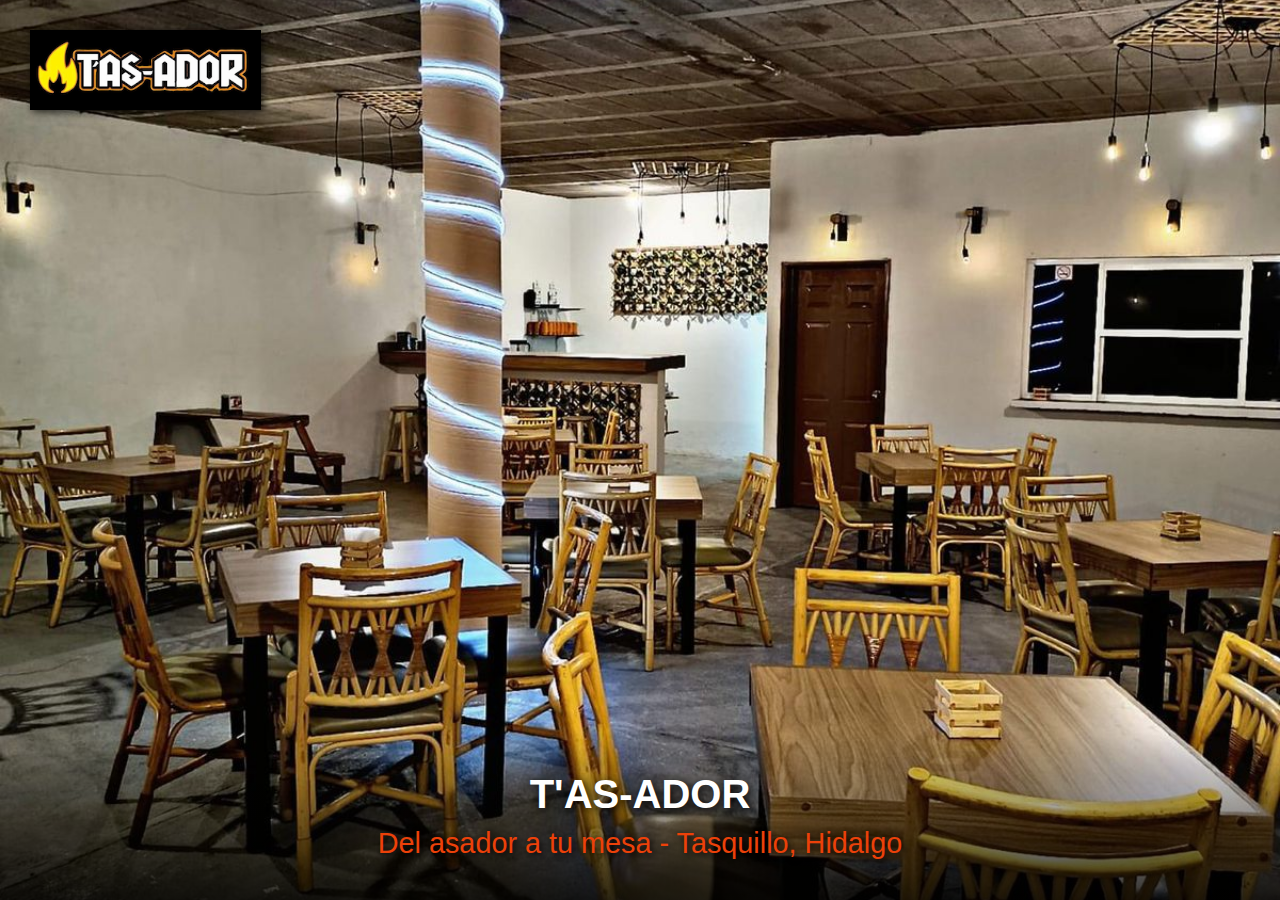
<file: promotional.html>
<!DOCTYPE html>
<html lang="es">

<head>
    <meta charset="UTF-8">
    <meta name="viewport" content="width=device-width, initial-scale=1.0">
    <title>T'AS-ADOR - Promocional</title>
    <style>
        * {
            margin: 0;
            padding: 0;
            box-sizing: border-box;
        }

        body {
            background: #000;
            overflow: hidden;
            font-family: 'Arial', sans-serif;
        }

        .carousel-container {
            width: 100vw;
            height: 100vh;
            position: relative;
            overflow: hidden;
        }

        .carousel-slide {
            width: 100%;
            height: 100%;
            position: absolute;
            top: 0;
            left: 0;
            opacity: 0;
            transition: opacity 1s ease-in-out;
            display: flex;
            align-items: center;
            justify-content: center;
        }

        .carousel-slide.active {
            opacity: 1;
            z-index: 1;
        }

        .carousel-slide img {
            width: 100%;
            height: 100%;
            object-fit: cover;
        }

        .overlay {
            position: absolute;
            bottom: 0;
            left: 0;
            right: 0;
            background: linear-gradient(to top, rgba(0, 0, 0, 0.8) 0%, transparent 100%);
            padding: 40px;
            z-index: 2;
        }

        .logo {
            position: absolute;
            top: 30px;
            left: 30px;
            z-index: 3;
        }

        .logo img {
            height: 80px;
            filter: drop-shadow(2px 2px 4px rgba(0, 0, 0, 0.8));
        }

        .promo-text {
            color: white;
            text-align: center;
            font-size: 2.5em;
            font-weight: bold;
            text-shadow: 2px 2px 8px rgba(0, 0, 0, 0.9);
        }

        .promo-subtext {
            color: #ec4109;
            text-align: center;
            font-size: 1.8em;
            margin-top: 10px;
            text-shadow: 2px 2px 6px rgba(0, 0, 0, 0.9);
        }
    </style>
</head>

<body>
    <div class="logo">
        <img src="assets/img/Icono_tasador-2.png" alt="T'AS-ADOR">
    </div>

    <div class="carousel-container" id="carousel">
        <!-- Slides will be dynamically added here -->
    </div>

    <div class="overlay">
        <div class="promo-text">T'AS-ADOR</div>
        <div class="promo-subtext">Del asador a tu mesa - Tasquillo, Hidalgo</div>
    </div>

    <script>
        // Configuration
        const SLIDE_DURATION = 5000; // 5 seconds per slide
        const images = [
            'assets/img/Gallery_1.jpeg',
            'assets/img/Aus.JPG',
            'assets/img/Aus2.JPG',
            'assets/img/about.jpg',
            // Add more images as needed
        ];

        const carousel = document.getElementById('carousel');
        let currentSlide = 0;

        // Create slides
        images.forEach((imgSrc, index) => {
            const slide = document.createElement('div');
            slide.className = 'carousel-slide';
            if (index === 0) slide.classList.add('active');

            const img = document.createElement('img');
            img.src = imgSrc;
            img.alt = `Slide ${index + 1}`;

            slide.appendChild(img);
            carousel.appendChild(slide);
        });

        // Auto-rotate slides
        function nextSlide() {
            const slides = document.querySelectorAll('.carousel-slide');
            slides[currentSlide].classList.remove('active');

            currentSlide = (currentSlide + 1) % slides.length;
            slides[currentSlide].classList.add('active');
        }

        // Start carousel
        setInterval(nextSlide, SLIDE_DURATION);

        // Prevent screen sleep
        if ('wakeLock' in navigator) {
            navigator.wakeLock.request('screen').catch(err => {
                console.log('Wake Lock error:', err);
            });
        }
    </script>
</body>

</html>
</file>
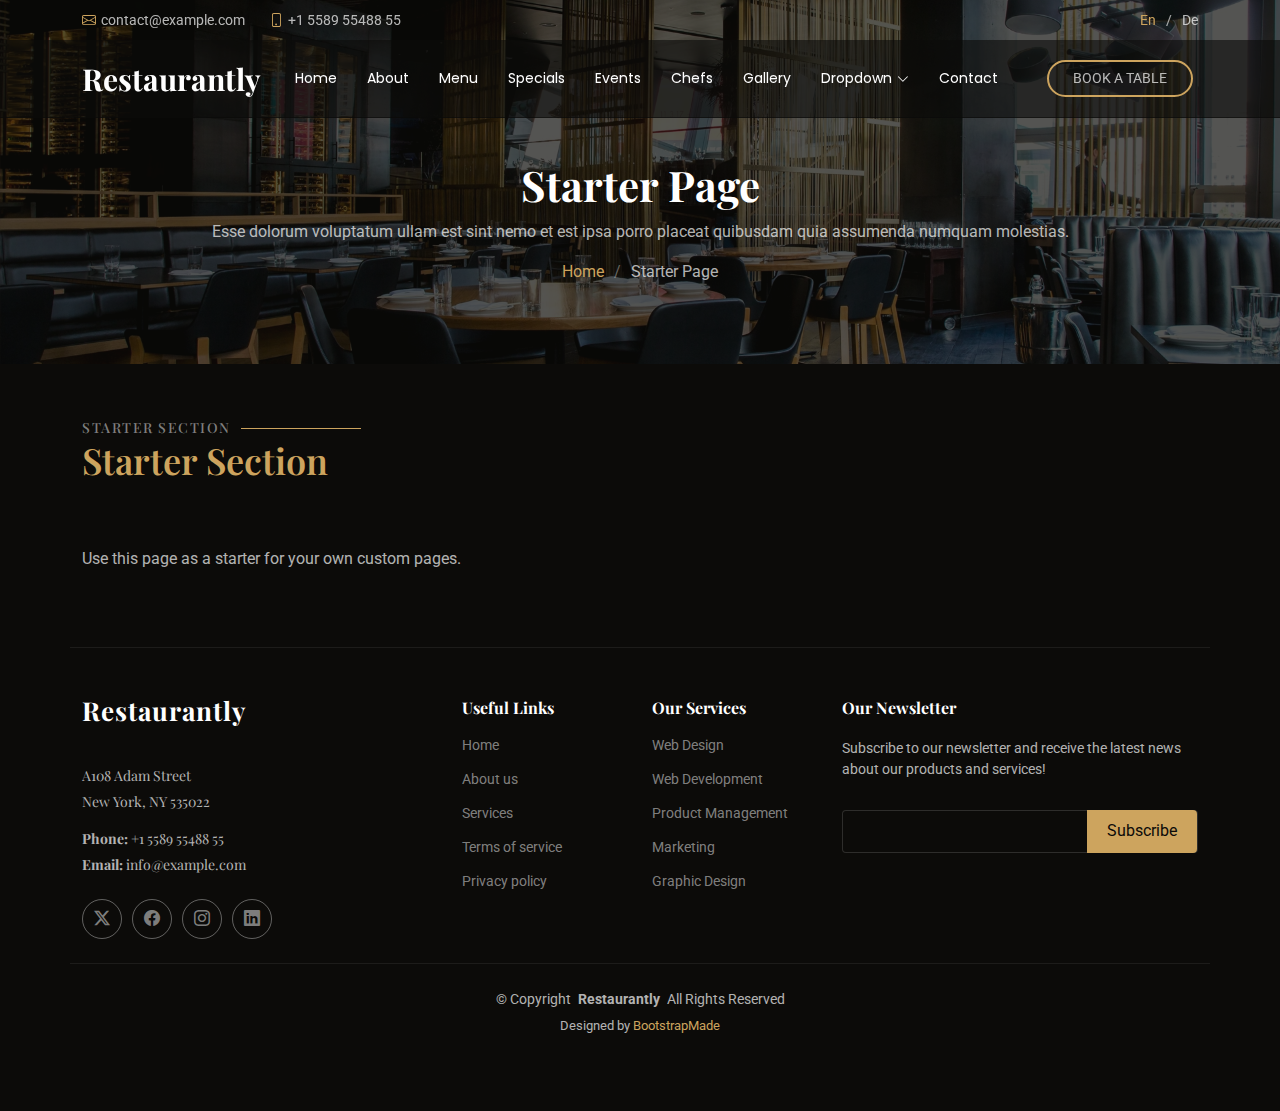
<file: starter-page.html>
<!DOCTYPE html>
<html lang="en">

<head>
  <meta charset="utf-8">
  <meta content="width=device-width, initial-scale=1.0" name="viewport">
  <title>Starter Page - Restaurantly Bootstrap Template</title>
  <meta name="description" content="">
  <meta name="keywords" content="">

  <!-- Favicons -->
  <link href="assets/img/favicon.png" rel="icon">
  <link href="assets/img/apple-touch-icon.png" rel="apple-touch-icon">

  <!-- Fonts -->
  <link href="https://fonts.googleapis.com" rel="preconnect">
  <link href="https://fonts.gstatic.com" rel="preconnect" crossorigin>
  <link href="https://fonts.googleapis.com/css2?family=Roboto:ital,wght@0,100;0,300;0,400;0,500;0,700;0,900;1,100;1,300;1,400;1,500;1,700;1,900&family=Poppins:ital,wght@0,100;0,200;0,300;0,400;0,500;0,600;0,700;0,800;0,900;1,100;1,200;1,300;1,400;1,500;1,600;1,700;1,800;1,900&family=Playfair+Display:ital,wght@0,400;0,500;0,600;0,700;0,800;0,900;1,400;1,500;1,600;1,700;1,800;1,900&display=swap" rel="stylesheet">

  <!-- Vendor CSS Files -->
  <link href="assets/vendor/bootstrap/css/bootstrap.min.css" rel="stylesheet">
  <link href="assets/vendor/bootstrap-icons/bootstrap-icons.css" rel="stylesheet">
  <link href="assets/vendor/aos/aos.css" rel="stylesheet">
  <link href="assets/vendor/glightbox/css/glightbox.min.css" rel="stylesheet">
  <link href="assets/vendor/swiper/swiper-bundle.min.css" rel="stylesheet">

  <!-- Main CSS File -->
  <link href="assets/css/main.css" rel="stylesheet">

  <!-- =======================================================
  * Template Name: Restaurantly
  * Template URL: https://bootstrapmade.com/restaurantly-restaurant-template/
  * Updated: Aug 07 2024 with Bootstrap v5.3.3
  * Author: BootstrapMade.com
  * License: https://bootstrapmade.com/license/
  ======================================================== -->
</head>

<body class="starter-page-page">

  <header id="header" class="header fixed-top">

    <div class="topbar d-flex align-items-center">
      <div class="container d-flex justify-content-center justify-content-md-between">
        <div class="contact-info d-flex align-items-center">
          <i class="bi bi-envelope d-flex align-items-center"><a href="mailto:contact@example.com">contact@example.com</a></i>
          <i class="bi bi-phone d-flex align-items-center ms-4"><span>+1 5589 55488 55</span></i>
        </div>
        <div class="languages d-none d-md-flex align-items-center">
          <ul>
            <li>En</li>
            <li><a href="#">De</a></li>
          </ul>
        </div>
      </div>
    </div><!-- End Top Bar -->

    <div class="branding d-flex align-items-cente">

      <div class="container position-relative d-flex align-items-center justify-content-between">
        <a href="index.html" class="logo d-flex align-items-center me-auto me-xl-0">
          <!-- Uncomment the line below if you also wish to use an image logo -->
          <!-- <img src="assets/img/logo.png" alt=""> -->
          <h1 class="sitename">Restaurantly</h1>
        </a>

        <nav id="navmenu" class="navmenu">
          <ul>
            <li><a href="#hero">Home<br></a></li>
            <li><a href="#about">About</a></li>
            <li><a href="#menu">Menu</a></li>
            <li><a href="#specials">Specials</a></li>
            <li><a href="#events">Events</a></li>
            <li><a href="#chefs">Chefs</a></li>
            <li><a href="#gallery">Gallery</a></li>
            <li class="dropdown"><a href="#"><span>Dropdown</span> <i class="bi bi-chevron-down toggle-dropdown"></i></a>
              <ul>
                <li><a href="#">Dropdown 1</a></li>
                <li class="dropdown"><a href="#"><span>Deep Dropdown</span> <i class="bi bi-chevron-down toggle-dropdown"></i></a>
                  <ul>
                    <li><a href="#">Deep Dropdown 1</a></li>
                    <li><a href="#">Deep Dropdown 2</a></li>
                    <li><a href="#">Deep Dropdown 3</a></li>
                    <li><a href="#">Deep Dropdown 4</a></li>
                    <li><a href="#">Deep Dropdown 5</a></li>
                  </ul>
                </li>
                <li><a href="#">Dropdown 2</a></li>
                <li><a href="#">Dropdown 3</a></li>
                <li><a href="#">Dropdown 4</a></li>
              </ul>
            </li>
            <li><a href="#contact">Contact</a></li>
          </ul>
          <i class="mobile-nav-toggle d-xl-none bi bi-list"></i>
        </nav>

        <a class="btn-book-a-table d-none d-xl-block" href="#book-a-table">Book a Table</a>

      </div>

    </div>

  </header>

  <main class="main">

    <!-- Page Title -->
    <div class="page-title position-relative" data-aos="fade" style="background-image: url(assets/img/page-title-bg.webp);">
      <div class="container position-relative">
        <h1>Starter Page <br></h1>
        <p>Esse dolorum voluptatum ullam est sint nemo et est ipsa porro placeat quibusdam quia assumenda numquam molestias.</p>
        <nav class="breadcrumbs">
          <ol>
            <li><a href="index.html">Home</a></li>
            <li class="current">Starter Page</li>
          </ol>
        </nav>
      </div>
    </div><!-- End Page Title -->

    <!-- Starter Section Section -->
    <section id="starter-section" class="starter-section section">

      <!-- Section Title -->
      <div class="container section-title" data-aos="fade-up">
        <h2>Starter Section</h2>
        <p>Starter Section<br></p>
      </div><!-- End Section Title -->

      <div class="container" data-aos="fade-up">
        <p>Use this page as a starter for your own custom pages.</p>
      </div>

    </section><!-- /Starter Section Section -->

  </main>

  <footer id="footer" class="footer">

    <div class="container footer-top">
      <div class="row gy-4">
        <div class="col-lg-4 col-md-6 footer-about">
          <a href="index.html" class="logo d-flex align-items-center">
            <span class="sitename">Restaurantly</span>
          </a>
          <div class="footer-contact pt-3">
            <p>A108 Adam Street</p>
            <p>New York, NY 535022</p>
            <p class="mt-3"><strong>Phone:</strong> <span>+1 5589 55488 55</span></p>
            <p><strong>Email:</strong> <span>info@example.com</span></p>
          </div>
          <div class="social-links d-flex mt-4">
            <a href=""><i class="bi bi-twitter-x"></i></a>
            <a href=""><i class="bi bi-facebook"></i></a>
            <a href=""><i class="bi bi-instagram"></i></a>
            <a href=""><i class="bi bi-linkedin"></i></a>
          </div>
        </div>

        <div class="col-lg-2 col-md-3 footer-links">
          <h4>Useful Links</h4>
          <ul>
            <li><a href="#">Home</a></li>
            <li><a href="#">About us</a></li>
            <li><a href="#">Services</a></li>
            <li><a href="#">Terms of service</a></li>
            <li><a href="#">Privacy policy</a></li>
          </ul>
        </div>

        <div class="col-lg-2 col-md-3 footer-links">
          <h4>Our Services</h4>
          <ul>
            <li><a href="#">Web Design</a></li>
            <li><a href="#">Web Development</a></li>
            <li><a href="#">Product Management</a></li>
            <li><a href="#">Marketing</a></li>
            <li><a href="#">Graphic Design</a></li>
          </ul>
        </div>

        <div class="col-lg-4 col-md-12 footer-newsletter">
          <h4>Our Newsletter</h4>
          <p>Subscribe to our newsletter and receive the latest news about our products and services!</p>
          <form action="forms/newsletter.php" method="post" class="php-email-form">
            <div class="newsletter-form"><input type="email" name="email"><input type="submit" value="Subscribe"></div>
            <div class="loading">Loading</div>
            <div class="error-message"></div>
            <div class="sent-message">Your subscription request has been sent. Thank you!</div>
          </form>
        </div>

      </div>
    </div>

    <div class="container copyright text-center mt-4">
      <p>© <span>Copyright</span> <strong class="px-1 sitename">Restaurantly</strong> <span>All Rights Reserved</span></p>
      <div class="credits">
        <!-- All the links in the footer should remain intact. -->
        <!-- You can delete the links only if you've purchased the pro version. -->
        <!-- Licensing information: https://bootstrapmade.com/license/ -->
        <!-- Purchase the pro version with working PHP/AJAX contact form: [buy-url] -->
        Designed by <a href="https://bootstrapmade.com/">BootstrapMade</a>
      </div>
    </div>

  </footer>

  <!-- Scroll Top -->
  <a href="#" id="scroll-top" class="scroll-top d-flex align-items-center justify-content-center"><i class="bi bi-arrow-up-short"></i></a>

  <!-- Preloader -->
  <div id="preloader"></div>

  <!-- Vendor JS Files -->
  <script src="assets/vendor/bootstrap/js/bootstrap.bundle.min.js"></script>
  <script src="assets/vendor/php-email-form/validate.js"></script>
  <script src="assets/vendor/aos/aos.js"></script>
  <script src="assets/vendor/glightbox/js/glightbox.min.js"></script>
  <script src="assets/vendor/imagesloaded/imagesloaded.pkgd.min.js"></script>
  <script src="assets/vendor/isotope-layout/isotope.pkgd.min.js"></script>
  <script src="assets/vendor/swiper/swiper-bundle.min.js"></script>

  <!-- Main JS File -->
  <script src="assets/js/main.js"></script>

</body>

</html>
</file>
<file: assets/css/styles.css>
/* 
 * TASADOR OFFICIAL STYLES - DEFINITIVE PREMIUM VERSION
 * Optimized Header Alignment, Responsive Typography, and Boutique Market
 */

:root {
    --color-primary: #ec4109;
    --color-secondary: #0c0b09;
    --color-accent: #ffcc00;
    --color-text: #ffffff;
    --color-text-muted: #aaaaaa;
    --font-heading: 'Playfair Display', serif;
    --font-special: 'Luckiest Guy', cursive;
    --font-body: 'Poppins', sans-serif;
    --header-height: 70px;
}

/* Global Reset */
* {
    margin: 0;
    padding: 0;
    box-sizing: border-box;
}

body {
    font-family: var(--font-body);
    background-color: var(--color-secondary);
    color: var(--color-text);
    line-height: 1.6;
    font-size: 16px;
    overflow-x: hidden;
}

/* Typography Hierarchy */
h1,
h2,
h3,
h4,
h5,
h6 {
    font-family: var(--font-heading);
    font-weight: 700;
    color: #fff;
    line-height: 1.1;
}

h1 {
    font-size: 4.5rem;
}

h2 {
    font-size: 2.8rem;
}

h3 {
    font-size: 2.2rem;
}

p {
    font-size: 1rem;
    color: rgba(255, 255, 255, 0.85);
}

@media (max-width: 768px) {
    h1 {
        font-size: 3rem;
    }

    p {
        font-size: 14px;
    }
}

a {
    text-decoration: none;
    color: inherit;
    transition: 0.3s;
}

ul {
    list-style: none;
}

/* Utilities */
.container {
    max-width: 1300px;
    margin: 0 auto;
    padding: 0 20px;
    width: 100%;
}

/* Custom Grid System */
.row {
    display: flex;
    flex-wrap: wrap;
    margin-left: -15px;
    margin-right: -15px;
}

.row>* {
    padding-left: 15px;
    padding-right: 15px;
}

/* Gap utilities */
.gy-4 {
    row-gap: 1.2rem;
}

/* Column system */
[class*="col-"] {
    width: 100%;
    flex: 0 0 100%;
    max-width: 100%;
}

/* Mobile columns (default, all sizes) */
.col-6 {
    flex: 0 0 50%;
    max-width: 50%;
}

/* Desktop columns (992px and up) */
@media (min-width: 992px) {
    .col-lg-4 {
        flex: 0 0 33.333333%;
        max-width: 33.333333%;
    }

    .col-lg-6 {
        flex: 0 0 50%;
        max-width: 50%;
    }

    .col-lg-8 {
        flex: 0 0 66.666667%;
        max-width: 66.666667%;
    }

    .col-lg-12 {
        flex: 0 0 100%;
        max-width: 100%;
    }
}

/* Tablet columns (768px to 991px) */
@media (min-width: 768px) and (max-width: 991px) {
    .col-md-4 {
        flex: 0 0 33.333333%;
        max-width: 33.333333%;
    }

    .col-md-6 {
        flex: 0 0 50%;
        max-width: 50%;
    }

    .col-md-12 {
        flex: 0 0 100%;
        max-width: 100%;
    }
}

.section-bg {
    background-color: rgba(26, 24, 20, 0.6);
}

.text-center {
    text-align: center;
}

/* Flexbox utilities */
.d-flex {
    display: flex;
}

.align-items-center {
    align-items: center;
}

.justify-content-center {
    justify-content: center;
}

.justify-content-between {
    justify-content: space-between;
}

/* Header & Navbar */
.header {
    background: rgba(12, 11, 9, 0.95);
    backdrop-filter: blur(10px);
    height: var(--header-height);
    position: fixed;
    top: 0;
    left: 0;
    right: 0;
    z-index: 2000;
    border-bottom: 1px solid rgba(255, 255, 255, 0.05);
    display: flex;
    align-items: center;
}

.header .container {
    display: flex;
    align-items: center;
    justify-content: space-between;
}

.logo img {
    max-height: 50px;
}

.navbar {
    display: flex;
    align-items: center;
}

.navbar ul {
    display: flex;
    gap: 20px;
    margin: 0;
    padding: 0;
}

.navbar a {
    color: #fff;
    font-size: 13px;
    font-weight: 600;
    text-transform: uppercase;
    letter-spacing: 0.5px;
    display: flex;
    align-items: center;
    gap: 8px;
}

.navbar a i {
    font-size: 14px;
    color: var(--color-primary);
}

.navbar a:hover,
.navbar a.active {
    color: var(--color-primary);
}

.mobile-nav-toggle {
    color: #fff;
    font-size: 30px;
    cursor: pointer;
    display: none;
    line-height: 0;
}

@media (max-width: 991px) {
    .mobile-nav-toggle {
        display: block;
    }

    .navbar ul {
        display: none;
    }
}

.navbar-mobile {
    position: fixed !important;
    top: 0 !important;
    left: 0 !important;
    right: 0 !important;
    bottom: 0 !important;
    width: 100vw !important;
    height: 100vh !important;
    background: #000 !important;
    z-index: 3000 !important;
    display: flex !important;
    align-items: center;
    justify-content: center;
}

.navbar-mobile ul {
    display: block !important;
    text-align: center;
}

.navbar-mobile li {
    margin: 25px 0;
}

.navbar-mobile a {
    font-size: 1.8rem;
    color: #fff;
    justify-content: center;
    text-shadow: none;
    font-weight: 600;
}

.navbar-mobile a i {
    font-size: 1.6rem;
    color: var(--color-primary);
}

/* Hero Section Refinements */
#hero {
    width: 100%;
    height: 100vh;
    background: linear-gradient(rgba(0, 0, 0, 0.5), rgba(0, 0, 0, 0.5)), url("../img/Gallery_1.jpeg") top center;
    background-size: cover;
    display: flex;
    align-items: center;
}

#hero .container {
    text-align: left;
}

#hero h1 {
    font-family: var(--font-special);
    margin-bottom: 5px;
    color: #fff;
    text-shadow:
        -2px -2px 0 #000,
        2px -2px 0 #000,
        -2px 2px 0 #000,
        2px 2px 0 #000,
        4px 4px 0 orange;
}

#hero h1 span {
    color: var(--color-primary);
    white-space: nowrap;
}

#hero h2 {
    font-family: var(--font-special);
    font-size: 1.8rem;
    color: #fff;
    margin-bottom: 35px;
    text-shadow:
        -1px -1px 0 #000,
        1px -1px 0 #000,
        -1px 1px 0 #000,
        1px 1px 0 #000,
        2px 2px 0 orange;
}

#hero p {
    font-size: 1.2rem;
    max-width: 600px;
    margin-bottom: 35px;
    color: #fff;
}

#hero .btns {
    display: flex;
    gap: 15px;
    flex-wrap: wrap;
}

#hero .btns a {
    padding: 14px 28px;
    border-radius: 50px;
    font-weight: 700;
    text-transform: uppercase;
    font-size: 12px;
    display: flex;
    align-items: center;
    gap: 10px;
    border: 4px solid var(--color-accent);
    background: var(--color-primary);
    color: #fff;
}

#hero .btns a:hover {
    transform: scale(1.05);
    background: #d32f2f;
}

@media (max-width: 768px) {
    #hero .container {
        text-align: center;
    }

    #hero h1 {
        font-size: 3.2rem;
    }

    #hero h2 {
        font-size: 1.4rem;
    }

    #hero .btns {
        justify-content: center;
    }
}

/* Sections */
section {
    padding: 90px 0;
}

.section-title {
    text-align: center;
    margin-bottom: 50px;
}

.section-title h2 {
    font-size: 15px;
    text-transform: uppercase;
    letter-spacing: 2px;
    color: #888;
    font-family: var(--font-body);
    text-shadow: none;
    margin-bottom: 5px;
    display: inline-block;
    position: relative;
}

.section-title h2::after {
    content: "";
    width: 80px;
    height: 1px;
    background: var(--color-primary);
    display: inline-block;
    vertical-align: middle;
    margin-left: 15px;
}

.section-title p {
    font-family: var(--font-special);
    font-size: 2.8rem;
    color: var(--color-primary);
    margin: 0;
    text-shadow:
        -1.5px -1.5px 0 #000,
        1.5px -1.5px 0 #000,
        -1.5px 1.5px 0 #000,
        1.5px 1.5px 0 #000,
        3px 3px 0 orange;
}

/* About Section */
.about .content h3 {
    color: var(--color-accent);
    margin-bottom: 20px;
    font-size: 2rem;
}

.about .content p {
    font-size: 1.05rem;
    line-height: 1.8;
    margin-bottom: 20px;
    color: rgba(255, 255, 255, 0.9);
}

.about .content ul li {
    margin-bottom: 15px;
    font-size: 1.05rem;
    display: flex;
    align-items: flex-start;
    gap: 10px;
    line-height: 1.6;
}

.about .content ul i {
    color: var(--color-primary);
    font-size: 1.2rem;
}

/* Events Section - Same styling as About */
.events .content h3 {
    color: var(--color-accent);
    margin-bottom: 20px;
    font-size: 2rem;
}

.events img {
    max-width: 100%;
    height: auto;
    border-radius: 10px;
}

.events .content p {
    font-size: 1.05rem;
    line-height: 1.8;
    margin-bottom: 20px;
    color: rgba(255, 255, 255, 0.9);
}

.events .content ul li {
    margin-bottom: 15px;
    font-size: 1.05rem;
    display: flex;
    align-items: flex-start;
    gap: 10px;
    line-height: 1.6;
}

.events .content ul i {
    color: var(--color-primary);
    font-size: 1.2rem;
}

/* About Section - Mobile Optimization */
@media (max-width: 768px) {
    .about img {
        max-height: 300px;
        object-fit: cover;
        width: 100%;
        border-radius: 10px;
    }

    .about .content h3 {
        font-size: 1.6rem;
        text-align: center;
    }

    .about .content p {
        font-size: 0.95rem;
    }

    .about .content ul li {
        font-size: 0.95rem;
    }

    /* Events Section - Mobile Optimization */
    .events img {
        max-height: 300px;
        object-fit: cover;
        width: 100%;
        border-radius: 10px;
    }

    .events .content h3 {
        font-size: 1.6rem;
        text-align: center;
    }
}

/* Food Menu */
.menu .menu-content {
    display: flex;
    justify-content: space-between;
    position: relative;
    overflow: hidden;
    margin-top: 15px;
}

.menu .menu-content::after {
    content: "........................................................................................................................";
    position: absolute;
    left: 20px;
    right: 0;
    bottom: 4px;
    z-index: 1;
    color: rgba(255, 255, 255, 0.2);
}

.menu .menu-content a {
    background: var(--color-secondary);
    position: relative;
    z-index: 2;
    padding-right: 10px;
    font-weight: 700;
    color: #fff;
    font-size: 1.1rem;
}

.menu .menu-content span {
    background: var(--color-secondary);
    position: relative;
    z-index: 2;
    padding-left: 10px;
    font-weight: 700;
    color: var(--color-primary);
    font-size: 1.1rem;
}

.menu .menu-ingredients {
    font-style: italic;
    font-size: 14px;
    color: rgba(255, 255, 255, 0.5);
}

.menu #menu-flters {
    text-align: center;
    margin-bottom: 30px;
}

.menu #menu-flters li {
    display: inline-block;
    padding: 8px 18px;
    cursor: pointer;
    font-weight: 600;
    font-size: 13px;
    text-transform: uppercase;
    transition: 0.3s;
    color: #fff;
}

.menu #menu-flters li:hover,
.menu #menu-flters li.filter-active {
    color: var(--color-primary);
}

/* MARKET SECTION */
.card-item {
    background: #1a1814;
    padding: 30px;
    border-radius: 20px;
    border: 1px solid rgba(255, 255, 255, 0.05);
    transition: 0.3s;
    height: 100%;
    border-bottom: 3px solid transparent;
}

.card-item:hover {
    transform: translateY(-8px);
    border-color: var(--color-primary);
    background: #22201d;
}

.card-item span {
    display: block;
    font-family: var(--font-special);
    font-size: 1.8rem;
    color: var(--color-primary);
    margin-bottom: 10px;
}

.card-item h4 {
    font-family: var(--font-heading);
    font-size: 1.4rem;
    text-shadow: none;
    margin-bottom: 10px;
}

.card-item p {
    font-size: 14px;
    color: #aaa;
}

.graphic-btn {
    margin-top: 20px;
    background: linear-gradient(135deg, var(--color-primary), #b71c1c);
    border: 2px solid var(--color-accent);
    color: #fff;
    font-weight: 700;
    padding: 12px;
    border-radius: 50px;
    width: 100%;
    cursor: pointer;
    transition: 0.3s;
    display: flex;
    align-items: center;
    justify-content: center;
    gap: 8px;
    box-shadow: 0 5px 15px rgba(0, 0, 0, 0.4);
}

/* Modals */
.modal-backdrop {
    position: fixed;
    top: 0;
    left: 0;
    right: 0;
    bottom: 0;
    background: rgba(0, 0, 0, 0.96);
    backdrop-filter: blur(8px);
    z-index: 4000;
    display: none;
    align-items: center;
    justify-content: center;
}

.modal-backdrop.active {
    display: flex;
}

.modal-content {
    background: #1a1814;
    width: 92%;
    max-width: 480px;
    border-radius: 24px;
    padding: 40px 30px;
    border: 1px solid rgba(255, 204, 0, 0.2);
    position: relative;
    box-shadow: 0 25px 80px rgba(0, 0, 0, 1);
    text-align: center;
}

.modal-content h3 {
    font-family: var(--font-special);
    color: var(--color-primary);
    font-size: 2.2rem;
    margin-bottom: 10px;
}

.close-modal {
    position: absolute;
    top: 15px;
    right: 15px;
    color: #fff;
    font-size: 24px;
    cursor: pointer;
    background: none;
    border: none;
}

.selection-option-card {
    background: rgba(255, 255, 255, 0.05);
    border: 1px solid rgba(255, 255, 255, 0.1);
    padding: 20px;
    border-radius: 18px;
    margin-top: 15px;
    cursor: pointer;
    display: flex;
    align-items: center;
    gap: 15px;
    transition: 0.3s;
    text-align: left;
}

.selection-option-card:hover {
    border-color: var(--color-primary);
    background: rgba(236, 65, 9, 0.1);
}

.cart-list {
    max-height: 40vh;
    overflow-y: auto;
    margin: 20px 0;
    border-top: 1px solid rgba(255, 255, 255, 0.05);
}

.cart-item-row {
    display: flex;
    justify-content: space-between;
    align-items: center;
    padding: 12px 0;
    border-bottom: 1px solid rgba(255, 255, 255, 0.05);
}

.qty-control {
    display: flex;
    align-items: center;
    gap: 10px;
    background: rgba(255, 255, 255, 0.08);
    padding: 5px 12px;
    border-radius: 50px;
}

.qty-control button {
    background: none;
    border: none;
    color: var(--color-primary);
    font-size: 20px;
    cursor: pointer;
}

.checkout-btn {
    width: 100%;
    padding: 16px;
    border-radius: 50px;
    background: #25d366;
    color: #fff;
    font-weight: 800;
    border: none;
    cursor: pointer;
    margin-top: 20px;
    display: flex;
    align-items: center;
    justify-content: center;
    gap: 10px;
}

/* Floating elements */
.cart-btn-floating {
    position: fixed;
    bottom: 30px;
    right: 30px;
    width: 65px;
    height: 65px;
    border-radius: 50%;
    background: #25d366;
    color: #fff;
    display: flex;
    align-items: center;
    justify-content: center;
    font-size: 30px;
    cursor: pointer;
    z-index: 2500;
}

.cart-badge {
    position: absolute;
    top: -5px;
    right: -5px;
    background: var(--color-primary);
    width: 25px;
    height: 25px;
    border-radius: 50%;
    font-size: 12px;
    font-weight: 800;
    display: flex;
    align-items: center;
    justify-content: center;
    border: 2px solid #fff;
}

/* Contact Section - Social Media */
.social-links h3 {
    font-size: 1.2rem;
    color: var(--color-accent);
    margin-bottom: 15px;
    text-align: center;
}

.social-icons {
    display: flex;
    gap: 15px;
    justify-content: center;
}

.social-icons a {
    width: 50px;
    height: 50px;
    border-radius: 50%;
    display: flex;
    align-items: center;
    justify-content: center;
    font-size: 24px;
    transition: all 0.3s ease;
    border: 2px solid transparent;
}

.social-icons a.facebook {
    background: #3b5998;
    color: #fff;
}

.social-icons a.facebook:hover {
    background: #2d4373;
    transform: translateY(-3px);
    box-shadow: 0 5px 15px rgba(59, 89, 152, 0.4);
}

.social-icons a.instagram {
    background: linear-gradient(45deg, #f09433 0%, #e6683c 25%, #dc2743 50%, #cc2366 75%, #bc1888 100%);
    color: #fff;
}

.social-icons a.instagram:hover {
    transform: translateY(-3px);
    box-shadow: 0 5px 15px rgba(188, 24, 136, 0.4);
}

.social-icons a.whatsapp {
    background: #25d366;
    color: #fff;
}

.social-icons a.whatsapp:hover {
    background: #1da851;
    transform: translateY(-3px);
    box-shadow: 0 5px 15px rgba(37, 211, 102, 0.4);
}

.map-container {
    border-radius: 10px;
    overflow: hidden;
    box-shadow: 0 5px 20px rgba(0, 0, 0, 0.3);
}


#footer {
    background: #0c0b09;
    padding: 40px 0;
    color: #fff;
    text-align: center;
}

/* Animations */
.animated {
    animation-duration: 0.8s;
    animation-fill-mode: both;
}

.zoomIn {
    animation-name: zoomIn;
}

@keyframes zoomIn {
    from {
        opacity: 0;
        transform: scale3d(0.7, 0.7, 0.7);
    }

    to {
        opacity: 1;
    }
}
</file>
<file: assets/css/main.css>
/**
* Template Name: Restaurantly
* Template URL: https://bootstrapmade.com/restaurantly-restaurant-template/
* Updated: Aug 07 2024 with Bootstrap v5.3.3
* Author: BootstrapMade.com
* License: https://bootstrapmade.com/license/
*/

/*--------------------------------------------------------------
# Font & Color Variables
# Help: https://bootstrapmade.com/color-system/
--------------------------------------------------------------*/
/* Fonts */
:root {
  --default-font: "Roboto",  system-ui, -apple-system, "Segoe UI", Roboto, "Helvetica Neue", Arial, "Noto Sans", "Liberation Sans", sans-serif, "Apple Color Emoji", "Segoe UI Emoji", "Segoe UI Symbol", "Noto Color Emoji";
  --heading-font: "Playfair Display",  sans-serif;
  --nav-font: "Poppins",  sans-serif;
}

/* Global Colors - The following color variables are used throughout the website. Updating them here will change the color scheme of the entire website */
:root { 
  --background-color: #0c0b09; /* Background color for the entire website, including individual sections */
  --default-color: rgba(255, 255, 255, 0.7); /* Default color used for the majority of the text content across the entire website */
  --heading-color: #ffffff; /* Color for headings, subheadings and title throughout the website */
  --accent-color: #cda45e; /* Accent color that represents your brand on the website. It's used for buttons, links, and other elements that need to stand out */
  --surface-color: #29261f; /* The surface color is used as a background of boxed elements within sections, such as cards, icon boxes, or other elements that require a visual separation from the global background. */
  --contrast-color: #0c0b09; /* Contrast color for text, ensuring readability against backgrounds of accent, heading, or default colors. */
}

/* Nav Menu Colors - The following color variables are used specifically for the navigation menu. They are separate from the global colors to allow for more customization options */
:root {
  --nav-color: #ffffff;  /* The default color of the main navmenu links */
  --nav-hover-color: #cda45e; /* Applied to main navmenu links when they are hovered over or active */
  --nav-mobile-background-color: #29261f; /* Used as the background color for mobile navigation menu */
  --nav-dropdown-background-color: #29261f; /* Used as the background color for dropdown items that appear when hovering over primary navigation items */
  --nav-dropdown-color: #ffffff; /* Used for navigation links of the dropdown items in the navigation menu. */
  --nav-dropdown-hover-color: #cda45e; /* Similar to --nav-hover-color, this color is applied to dropdown navigation links when they are hovered over. */
}

/* Color Presets - These classes override global colors when applied to any section or element, providing reuse of the sam color scheme. */

.light-background {
  --background-color: #29261f;
  --surface-color: #464135;
}

.dark-background {
  --background-color: #000000;
  --default-color: #ffffff;
  --heading-color: #ffffff;
  --surface-color: #1a1a1a;
  --contrast-color: #ffffff;
}

/* Smooth scroll */
:root {
  scroll-behavior: smooth;
}

/*--------------------------------------------------------------
# General Styling & Shared Classes
--------------------------------------------------------------*/
body {
  color: var(--default-color);
  background-color: var(--background-color);
  font-family: var(--default-font);
}

a {
  color: var(--accent-color);
  text-decoration: none;
  transition: 0.3s;
}

a:hover {
  color: color-mix(in srgb, var(--accent-color), transparent 25%);
  text-decoration: none;
}

h1,
h2,
h3,
h4,
h5,
h6 {
  color: var(--heading-color);
  font-family: var(--heading-font);
}

/* PHP Email Form Messages
------------------------------*/
.php-email-form .error-message {
  display: none;
  background: #df1529;
  color: #ffffff;
  text-align: left;
  padding: 15px;
  margin-bottom: 24px;
  font-weight: 600;
}

.php-email-form .sent-message {
  display: none;
  color: #ffffff;
  background: #059652;
  text-align: center;
  padding: 15px;
  margin-bottom: 24px;
  font-weight: 600;
}

.php-email-form .loading {
  display: none;
  background: var(--surface-color);
  text-align: center;
  padding: 15px;
  margin-bottom: 24px;
}

.php-email-form .loading:before {
  content: "";
  display: inline-block;
  border-radius: 50%;
  width: 24px;
  height: 24px;
  margin: 0 10px -6px 0;
  border: 3px solid var(--accent-color);
  border-top-color: var(--surface-color);
  animation: php-email-form-loading 1s linear infinite;
}

@keyframes php-email-form-loading {
  0% {
    transform: rotate(0deg);
  }

  100% {
    transform: rotate(360deg);
  }
}

/* Pulsating Play Button
------------------------------*/
.pulsating-play-btn {
  width: 94px;
  height: 94px;
  background: radial-gradient(var(--accent-color) 50%, color-mix(in srgb, var(--accent-color), transparent 75%) 52%);
  border-radius: 50%;
  display: block;
  position: relative;
  overflow: hidden;
}

.pulsating-play-btn:before {
  content: "";
  position: absolute;
  width: 120px;
  height: 120px;
  animation-delay: 0s;
  animation: pulsate-play-btn 2s;
  animation-direction: forwards;
  animation-iteration-count: infinite;
  animation-timing-function: steps;
  opacity: 1;
  border-radius: 50%;
  border: 5px solid color-mix(in srgb, var(--accent-color), transparent 30%);
  top: -15%;
  left: -15%;
  background: rgba(198, 16, 0, 0);
}

.pulsating-play-btn:after {
  content: "";
  position: absolute;
  left: 50%;
  top: 50%;
  transform: translateX(-40%) translateY(-50%);
  width: 0;
  height: 0;
  border-top: 10px solid transparent;
  border-bottom: 10px solid transparent;
  border-left: 15px solid #fff;
  z-index: 100;
  transition: all 400ms cubic-bezier(0.55, 0.055, 0.675, 0.19);
}

.pulsating-play-btn:hover:before {
  content: "";
  position: absolute;
  left: 50%;
  top: 50%;
  transform: translateX(-40%) translateY(-50%);
  width: 0;
  height: 0;
  border: none;
  border-top: 10px solid transparent;
  border-bottom: 10px solid transparent;
  border-left: 15px solid #fff;
  z-index: 200;
  animation: none;
  border-radius: 0;
}

.pulsating-play-btn:hover:after {
  border-left: 15px solid var(--accent-color);
  transform: scale(20);
}

@keyframes pulsate-play-btn {
  0% {
    transform: scale(0.6, 0.6);
    opacity: 1;
  }

  100% {
    transform: scale(1, 1);
    opacity: 0;
  }
}

/*--------------------------------------------------------------
# Global Header
--------------------------------------------------------------*/
.header {
  --background-color: rgba(12, 11, 9, 0.61);
  color: var(--default-color);
  transition: all 0.5s;
  z-index: 997;
}

.header .topbar {
  height: 40px;
  padding: 0;
  font-size: 14px;
  transition: all 0.5s;
}

.header .topbar .contact-info i {
  font-style: normal;
  color: var(--accent-color);
}

.header .topbar .contact-info i a,
.header .topbar .contact-info i span {
  padding-left: 5px;
  color: var(--default-color);
}

@media (max-width: 575px) {

  .header .topbar .contact-info i a,
  .header .topbar .contact-info i span {
    font-size: 13px;
  }
}

.header .topbar .contact-info i a {
  line-height: 0;
  transition: 0.3s;
}

.header .topbar .contact-info i a:hover {
  color: var(--accent-color);
  text-decoration: underline;
}

.header .topbar .languages ul {
  display: flex;
  flex-wrap: wrap;
  list-style: none;
  padding: 0;
  margin: 0;
  color: var(--accent-color);
}

.header .topbar .languages ul a {
  color: var(--default-color);
}

.header .topbar .languages ul a:hover {
  color: var(--accent-color);
}

.header .topbar .languages ul li+li {
  padding-left: 10px;
}

.header .topbar .languages ul li+li::before {
  display: inline-block;
  padding-right: 10px;
  color: color-mix(in srgb, var(--default-color), transparent 10%);
  content: "/";
}

.header .branding {
  background-color: var(--background-color);
  min-height: 60px;
  padding: 10px 0;
  transition: 0.3s;
  border-bottom: 1px solid var(--background-color);
}

.header .logo {
  line-height: 1;
}

.header .logo img {
  max-height: 36px;
  margin-right: 8px;
}

.header .logo h1 {
  font-size: 30px;
  margin: 0;
  font-weight: 700;
  color: var(--heading-color);
}

.header .btn-book-a-table,
.header .btn-book-a-table:focus {
  color: var(--default-color);
  border: 2px solid var(--accent-color);
  text-transform: uppercase;
  font-size: 14px;
  padding: 6px 24px;
  margin: 0 5px 0 30px;
  border-radius: 50px;
  transition: 0.3s;
}

.header .btn-book-a-table:hover,
.header .btn-book-a-table:focus:hover {
  color: var(--default-color);
  background: var(--accent-color);
}

.scrolled .header .topbar {
  height: 0;
  visibility: hidden;
  overflow: hidden;
}

.scrolled .header .branding {
  border-color: color-mix(in srgb, var(--accent-color), transparent 80%);
}

/* Global Header on Scroll
------------------------------*/
.scrolled .header {
  --background-color: #0c0b09;
}

/*--------------------------------------------------------------
# Navigation Menu
--------------------------------------------------------------*/
/* Navmenu - Desktop */
@media (min-width: 1200px) {
  .navmenu {
    padding: 0;
  }

  .navmenu ul {
    margin: 0;
    padding: 0;
    display: flex;
    list-style: none;
    align-items: center;
  }

  .navmenu li {
    position: relative;
  }

  .navmenu a,
  .navmenu a:focus {
    color: var(--nav-color);
    padding: 18px 15px;
    font-size: 14px;
    font-family: var(--nav-font);
    font-weight: 400;
    display: flex;
    align-items: center;
    justify-content: space-between;
    white-space: nowrap;
    transition: 0.3s;
  }

  .navmenu a i,
  .navmenu a:focus i {
    font-size: 12px;
    line-height: 0;
    margin-left: 5px;
    transition: 0.3s;
  }

  .navmenu li:last-child a {
    padding-right: 0;
  }

  .navmenu li:hover>a,
  .navmenu .active,
  .navmenu .active:focus {
    color: var(--nav-hover-color);
  }

  .navmenu .dropdown ul {
    margin: 0;
    padding: 10px 0;
    background: var(--nav-dropdown-background-color);
    display: block;
    position: absolute;
    visibility: hidden;
    left: 14px;
    top: 130%;
    opacity: 0;
    transition: 0.3s;
    border-radius: 4px;
    z-index: 99;
  }

  .navmenu .dropdown ul li {
    min-width: 200px;
  }

  .navmenu .dropdown ul a {
    padding: 10px 20px;
    font-size: 15px;
    text-transform: none;
    color: var(--nav-dropdown-color);
  }

  .navmenu .dropdown ul a i {
    font-size: 12px;
  }

  .navmenu .dropdown ul a:hover,
  .navmenu .dropdown ul .active:hover,
  .navmenu .dropdown ul li:hover>a {
    color: var(--nav-dropdown-hover-color);
  }

  .navmenu .dropdown:hover>ul {
    opacity: 1;
    top: 100%;
    visibility: visible;
  }

  .navmenu .dropdown .dropdown ul {
    top: 0;
    left: -90%;
    visibility: hidden;
  }

  .navmenu .dropdown .dropdown:hover>ul {
    opacity: 1;
    top: 0;
    left: -100%;
    visibility: visible;
  }
}

/* Navmenu - Mobile */
@media (max-width: 1199px) {
  .mobile-nav-toggle {
    color: var(--nav-color);
    font-size: 28px;
    line-height: 0;
    margin-right: 10px;
    cursor: pointer;
    transition: color 0.3s;
  }

  .navmenu {
    padding: 0;
    z-index: 9997;
  }

  .navmenu ul {
    display: none;
    list-style: none;
    position: absolute;
    inset: 60px 20px 20px 20px;
    padding: 10px 0;
    margin: 0;
    border-radius: 6px;
    background-color: var(--nav-mobile-background-color);
    border: 1px solid color-mix(in srgb, var(--default-color), transparent 90%);
    overflow-y: auto;
    transition: 0.3s;
    z-index: 9998;
  }

  .navmenu a,
  .navmenu a:focus {
    color: var(--nav-dropdown-color);
    padding: 10px 20px;
    font-family: var(--nav-font);
    font-size: 17px;
    font-weight: 500;
    display: flex;
    align-items: center;
    justify-content: space-between;
    white-space: nowrap;
    transition: 0.3s;
  }

  .navmenu a i,
  .navmenu a:focus i {
    font-size: 12px;
    line-height: 0;
    margin-left: 5px;
    width: 30px;
    height: 30px;
    display: flex;
    align-items: center;
    justify-content: center;
    border-radius: 50%;
    transition: 0.3s;
    background-color: color-mix(in srgb, var(--accent-color), transparent 90%);
  }

  .navmenu a i:hover,
  .navmenu a:focus i:hover {
    background-color: var(--accent-color);
    color: var(--contrast-color);
  }

  .navmenu a:hover,
  .navmenu .active,
  .navmenu .active:focus {
    color: var(--nav-dropdown-hover-color);
  }

  .navmenu .active i,
  .navmenu .active:focus i {
    background-color: var(--accent-color);
    color: var(--contrast-color);
    transform: rotate(180deg);
  }

  .navmenu .dropdown ul {
    position: static;
    display: none;
    z-index: 99;
    padding: 10px 0;
    margin: 10px 20px;
    background-color: var(--nav-dropdown-background-color);
    border: 1px solid color-mix(in srgb, var(--default-color), transparent 90%);
    box-shadow: none;
    transition: all 0.5s ease-in-out;
  }

  .navmenu .dropdown ul ul {
    background-color: rgba(33, 37, 41, 0.1);
  }

  .navmenu .dropdown>.dropdown-active {
    display: block;
    background-color: rgba(33, 37, 41, 0.03);
  }

  .mobile-nav-active {
    overflow: hidden;
  }

  .mobile-nav-active .mobile-nav-toggle {
    color: #fff;
    position: absolute;
    font-size: 32px;
    top: 15px;
    right: 15px;
    margin-right: 0;
    z-index: 9999;
  }

  .mobile-nav-active .navmenu {
    position: fixed;
    overflow: hidden;
    inset: 0;
    background: rgba(33, 37, 41, 0.8);
    transition: 0.3s;
  }

  .mobile-nav-active .navmenu>ul {
    display: block;
  }
}

/*--------------------------------------------------------------
# Global Footer
--------------------------------------------------------------*/
.footer {
  color: var(--default-color);
  background-color: var(--background-color);
  font-size: 14px;
  padding-bottom: 50px;
  position: relative;
}

.footer .footer-top {
  padding-top: 50px;
  border-top: 1px solid color-mix(in srgb, var(--default-color), transparent 90%);
}

.footer .footer-about .logo {
  line-height: 1;
  margin-bottom: 25px;
}

.footer .footer-about .logo img {
  max-height: 40px;
  margin-right: 6px;
}

.footer .footer-about .logo span {
  font-size: 26px;
  font-weight: 700;
  letter-spacing: 1px;
  font-family: var(--heading-font);
  color: var(--heading-color);
}

.footer .footer-about p {
  font-size: 14px;
  font-family: var(--heading-font);
}

.footer .social-links a {
  display: flex;
  align-items: center;
  justify-content: center;
  width: 40px;
  height: 40px;
  border-radius: 50%;
  border: 1px solid color-mix(in srgb, var(--default-color), transparent 50%);
  font-size: 16px;
  color: color-mix(in srgb, var(--default-color), transparent 30%);
  margin-right: 10px;
  transition: 0.3s;
}

.footer .social-links a:hover {
  color: var(--accent-color);
  border-color: var(--accent-color);
}

.footer h4 {
  font-size: 16px;
  font-weight: bold;
  position: relative;
  padding-bottom: 12px;
}

.footer .footer-links {
  margin-bottom: 30px;
}

.footer .footer-links ul {
  list-style: none;
  padding: 0;
  margin: 0;
}

.footer .footer-links ul i {
  padding-right: 2px;
  font-size: 12px;
  line-height: 0;
}

.footer .footer-links ul li {
  padding: 10px 0;
  display: flex;
  align-items: center;
}

.footer .footer-links ul li:first-child {
  padding-top: 0;
}

.footer .footer-links ul a {
  color: color-mix(in srgb, var(--default-color), transparent 30%);
  display: inline-block;
  line-height: 1;
}

.footer .footer-links ul a:hover {
  color: var(--accent-color);
}

.footer .footer-contact p {
  margin-bottom: 5px;
}

.footer .footer-newsletter .newsletter-form {
  margin-top: 30px;
  margin-bottom: 15px;
  padding: 6px 8px;
  position: relative;
  border-radius: 4px;
  border: 1px solid color-mix(in srgb, var(--default-color), transparent 80%);
  display: flex;
  background-color: var(--background-color);
  transition: 0.3s;
}

.footer .footer-newsletter .newsletter-form:focus-within {
  border-color: var(--accent-color);
}

.footer .footer-newsletter .newsletter-form input[type=email] {
  border: 0;
  padding: 4px;
  width: 100%;
  background-color: var(--background-color);
  color: var(--default-color);
}

.footer .footer-newsletter .newsletter-form input[type=email]:focus-visible {
  outline: none;
}

.footer .footer-newsletter .newsletter-form input[type=submit] {
  border: 0;
  font-size: 16px;
  padding: 0 20px;
  margin: -7px -8px -7px 0;
  background: var(--accent-color);
  color: var(--contrast-color);
  transition: 0.3s;
  border-radius: 0 4px 4px 0;
}

.footer .footer-newsletter .newsletter-form input[type=submit]:hover {
  background: color-mix(in srgb, var(--accent-color), transparent 20%);
}

.footer .copyright {
  padding-top: 25px;
  padding-bottom: 25px;
  border-top: 1px solid color-mix(in srgb, var(--default-color), transparent 90%);
}

.footer .copyright p {
  margin-bottom: 0;
}

.footer .credits {
  margin-top: 6px;
  font-size: 13px;
}

/*--------------------------------------------------------------
# Preloader
--------------------------------------------------------------*/
#preloader {
  position: fixed;
  inset: 0;
  z-index: 999999;
  overflow: hidden;
  background: var(--background-color);
  transition: all 0.6s ease-out;
}

#preloader:before {
  content: "";
  position: fixed;
  top: calc(50% - 30px);
  left: calc(50% - 30px);
  border: 6px solid #ffffff;
  border-color: var(--accent-color) transparent var(--accent-color) transparent;
  border-radius: 50%;
  width: 60px;
  height: 60px;
  animation: animate-preloader 1.5s linear infinite;
}

@keyframes animate-preloader {
  0% {
    transform: rotate(0deg);
  }

  100% {
    transform: rotate(360deg);
  }
}

/*--------------------------------------------------------------
# Scroll Top Button
--------------------------------------------------------------*/
.scroll-top {
  position: fixed;
  visibility: hidden;
  opacity: 0;
  right: 15px;
  bottom: 15px;
  z-index: 99999;
  background-color: var(--accent-color);
  width: 40px;
  height: 40px;
  border-radius: 4px;
  transition: all 0.4s;
}

.scroll-top i {
  font-size: 24px;
  color: var(--contrast-color);
  line-height: 0;
}

.scroll-top:hover {
  background-color: color-mix(in srgb, var(--accent-color), transparent 20%);
  color: var(--contrast-color);
}

.scroll-top.active {
  visibility: visible;
  opacity: 1;
}

/*--------------------------------------------------------------
# Disable aos animation delay on mobile devices
--------------------------------------------------------------*/
@media screen and (max-width: 768px) {
  [data-aos-delay] {
    transition-delay: 0 !important;
  }
}

/*--------------------------------------------------------------
# Global Page Titles & Breadcrumbs
--------------------------------------------------------------*/
.page-title {
  color: var(--default-color);
  background-color: var(--background-color);
  background-size: cover;
  background-position: center;
  background-repeat: no-repeat;
  padding: 160px 0 80px 0;
  text-align: center;
  position: relative;
}

.page-title:before {
  content: "";
  background-color: color-mix(in srgb, var(--background-color), transparent 30%);
  position: absolute;
  inset: 0;
}

.page-title h1 {
  font-size: 42px;
  font-weight: 700;
  margin-bottom: 10px;
}

.page-title .breadcrumbs ol {
  display: flex;
  flex-wrap: wrap;
  list-style: none;
  justify-content: center;
  padding: 0;
  margin: 0;
  font-size: 16px;
  font-weight: 400;
}

.page-title .breadcrumbs ol li+li {
  padding-left: 10px;
}

.page-title .breadcrumbs ol li+li::before {
  content: "/";
  display: inline-block;
  padding-right: 10px;
  color: color-mix(in srgb, var(--default-color), transparent 50%);
}

/*--------------------------------------------------------------
# Global Sections
--------------------------------------------------------------*/
section,
.section {
  color: var(--default-color);
  background-color: var(--background-color);
  padding: 60px 0;
  scroll-margin-top: 77px;
  overflow: clip;
}

@media (max-width: 1199px) {

  section,
  .section {
    scroll-margin-top: 60px;
  }
}

/*--------------------------------------------------------------
# Global Section Titles
--------------------------------------------------------------*/
.section-title {
  padding-bottom: 60px;
  position: relative;
}

.section-title h2 {
  font-size: 14px;
  font-weight: 500;
  padding: 0;
  line-height: 1px;
  margin: 0;
  letter-spacing: 1.5px;
  text-transform: uppercase;
  color: color-mix(in srgb, var(--default-color), transparent 30%);
  position: relative;
}

.section-title h2::after {
  content: "";
  width: 120px;
  height: 1px;
  display: inline-block;
  background: var(--accent-color);
  margin: 4px 10px;
}

.section-title p {
  color: var(--accent-color);
  margin: 0;
  font-size: 36px;
  font-weight: 600;
  font-family: var(--heading-font);
}

/*--------------------------------------------------------------
# Hero Section
--------------------------------------------------------------*/
.hero {
  width: 100%;
  min-height: 100vh;
  position: relative;
  padding: 80px 0;
  display: flex;
  align-items: center;
  justify-content: center;
  color: var(--default-color);
}

.hero img {
  position: absolute;
  inset: 0;
  display: block;
  width: 100%;
  height: 100%;
  object-fit: cover;
  z-index: 1;
}

.hero:before {
  content: "";
  background: color-mix(in srgb, var(--background-color), transparent 50%);
  position: absolute;
  inset: 0;
  z-index: 2;
}

.hero .container {
  position: relative;
  z-index: 3;
}

.hero h2 {
  margin: 0;
  font-size: 48px;
  font-weight: 700;
}

.hero h2 span {
  color: var(--accent-color);
}

.hero p {
  color: color-mix(in srgb, var(--default-color), transparent 20%);
  margin: 10px 0 0 0;
  font-size: 24px;
}

.hero .cta-btn {
  color: var(--default-color);
  border: 2px solid var(--accent-color);
  font-weight: 400;
  font-size: 14px;
  text-transform: uppercase;
  letter-spacing: 1px;
  display: inline-block;
  padding: 8px 30px;
  border-radius: 50px;
  transition: 0.3s;
  flex-shrink: 0;
}

.hero .cta-btn:first-child {
  margin-right: 10px;
}

.hero .cta-btn:hover {
  background: color-mix(in srgb, var(--accent-color), transparent 20%);
}

@media (max-width: 480px) {
  .hero .cta-btn {
    font-size: 12px;
  }
}

@media (max-width: 768px) {
  .hero h2 {
    font-size: 32px;
  }

  .hero p {
    font-size: 18px;
  }
}

/*--------------------------------------------------------------
# About Section
--------------------------------------------------------------*/
.about {
  background: url("../img/about-bg.jpg") center center;
  background-size: cover;
  position: relative;
  padding: 80px 0;
}

.about:before {
  content: "";
  background: color-mix(in srgb, var(--background-color), transparent 12%);
  position: absolute;
  bottom: 0;
  top: 0;
  left: 0;
  right: 0;
}

.about .container {
  position: relative;
}

.about .content h3 {
  font-size: 1.75rem;
  font-weight: 700;
}

.about .content .fst-italic {
  color: color-mix(in srgb, var(--default-color), var(--contrast-color) 50%);
}

.about .content ul {
  list-style: none;
  padding: 0;
}

.about .content ul li {
  padding: 10px 0 0 0;
  display: flex;
}

.about .content ul i {
  color: var(--accent-color);
  margin-right: 0.5rem;
  line-height: 1.2;
  font-size: 1.25rem;
}

.about .content p:last-child {
  margin-bottom: 0;
}

.about .about-img {
  border: 6px solid color-mix(in srgb, var(--default-color), transparent 80%);
  transition: 0.3s;
}

.about .about-img:hover {
  transform: scale(1.03);
}

/*--------------------------------------------------------------
# Why Us Section
--------------------------------------------------------------*/
.why-us .card-item {
  background: color-mix(in srgb, var(--default-color), transparent 95%);
  padding: 50px 30px;
  transition: all ease-in-out 0.3s;
  height: 100%;
  position: relative;
}

.why-us .card-item span {
  color: var(--accent-color);
  display: block;
  font-size: 28px;
  font-weight: 700;
}

.why-us .card-item h4 {
  font-size: 24px;
  font-weight: 600;
  padding: 0;
  margin: 20px 0;
}

.why-us .card-item h4 a {
  color: var(--heading-color);
}

.why-us .card-item p {
  font-size: 15px;
  color: color-mix(in srgb, var(--default-color), transparent 40%);
  margin: 0;
  padding: 0;
}

.why-us .card-item:hover {
  background: var(--accent-color);
  padding: 30px 30px 70px 30px;
}

.why-us .card-item:hover span,
.why-us .card-item:hover h4 a,
.why-us .card-item:hover p {
  color: var(--contrast-color);
}

/*--------------------------------------------------------------
# Menu Section
--------------------------------------------------------------*/
.menu {
  background-color: color-mix(in srgb, var(--background-color) 90%, white 5%);
}

.menu .menu-filters {
  padding: 0;
  margin: 0 auto;
  list-style: none;
  text-align: center;
  border-radius: 50px;
}

.menu .menu-filters li {
  color: var(--default-color);
  margin-bottom: 10px;
  cursor: pointer;
  display: inline-block;
  padding: 8px 12px 10px 12px;
  font-size: 16px;
  font-weight: 500;
  line-height: 1;
  transition: all ease-in-out 0.3s;
  font-family: var(--heading-font);
}

.menu .menu-filters li:hover,
.menu .menu-filters li.filter-active {
  color: var(--accent-color);
}

.menu .menu-filters li:last-child {
  margin-right: 0;
}

.menu .menu-item {
  margin-top: 50px;
  position: relative;
}

.menu .menu-img {
  width: 80px;
  border-radius: 50%;
  float: left;
  border: 8px solid color-mix(in srgb, var(--default-color), transparent 90%);
}

.menu .menu-content {
  margin-left: 95px;
  overflow: hidden;
  display: flex;
  justify-content: space-between;
  position: relative;
}

.menu .menu-content::after {
  content: "......................................................................" "...................................................................." "....................................................................";
  position: absolute;
  left: 20px;
  right: 0;
  top: -4px;
  z-index: 1;
  color: color-mix(in srgb, var(--default-color), transparent 60%);
  font-family: Arial, "Helvetica Neue", Helvetica, sans-serif;
}

.menu .menu-content a {
  color: var(--heading-color);
  background: var(--background-color);
  padding-right: 10px;
  position: relative;
  z-index: 3;
  font-weight: 700;
  transition: 0.3s;
}

.menu .menu-content a:hover {
  color: var(--accent-color);
}

.menu .menu-content span {
  background: var(--background-color);
  color: var(--accent-color);
  position: relative;
  z-index: 3;
  padding: 0 10px;
  font-weight: 600;
}

.menu .menu-ingredients {
  margin-left: 95px;
  font-style: italic;
  font-size: 14px;
  font-family: var(--nav-font);
  color: color-mix(in srgb, var(--default-color), transparent 50%);
}

/*--------------------------------------------------------------
# Specials Section
--------------------------------------------------------------*/
.specials {
  overflow: hidden;
}

.specials .nav-tabs {
  border: 0;
}

.specials .nav-link {
  border: 0;
  padding: 12px 15px;
  transition: 0.3s;
  color: var(--heading-color);
  border-radius: 0;
  border-right: 2px solid var(--accent-color);
  font-weight: 600;
  font-size: 15px;
}

.specials .nav-link:hover {
  color: var(--accent-color);
}

.specials .nav-link.active {
  color: var(--contrast-color);
  background-color: var(--accent-color);
}

.specials .tab-pane.active {
  animation: fadeIn 0.5s ease-out;
}

.specials .details h3 {
  font-size: 26px;
  font-weight: 600;
  margin-bottom: 20px;
}

.specials .details p {
  color: color-mix(in srgb, var(--default-color), transparent 20%);
}

.specials .details p:last-child {
  margin-bottom: 0;
}

@media (max-width: 992px) {
  .specials .nav-link {
    border: 0;
    padding: 15px;
  }

  .specials .nav-link.active {
    color: var(--accent-color);
    background: var(--accent-color);
  }
}

/*--------------------------------------------------------------
# Events Section
--------------------------------------------------------------*/
.events {
  --default-color: #ffffff;
  --background-color: #000000;
  --heading-color: #ffffff;
  padding: 80px 0;
  position: relative;
}

.events .slider-bg {
  position: absolute;
  inset: 0;
  display: block;
  width: 100%;
  height: 100%;
  object-fit: cover;
  z-index: 1;
}

.events:before {
  content: "";
  background-color: color-mix(in srgb, var(--background-color), transparent 30%);
  position: absolute;
  inset: 0;
  z-index: 2;
}

.events .section-title h2 {
  color: #ffffff;
}

.events .container {
  position: relative;
  z-index: 3;
}

.events .event-item h3 {
  font-weight: 700;
  font-size: 30px;
}

.events .event-item .price {
  font-size: 26px;
  font-family: var(--default-font);
  font-weight: 700;
  margin-bottom: 15px;
}

.events .event-item .price span {
  border-bottom: 2px solid var(--accent-color);
}

.events .event-item ul {
  list-style: none;
  padding: 0;
}

.events .event-item ul li {
  padding-bottom: 10px;
}

.events .event-item ul i {
  font-size: 20px;
  padding-right: 4px;
  color: var(--accent-color);
}

.events .event-item p:last-child {
  margin-bottom: 0;
}

.events .swiper-wrapper {
  height: auto;
}

.events .swiper-pagination {
  margin-top: 30px;
  position: relative;
}

.events .swiper-pagination .swiper-pagination-bullet {
  width: 12px;
  height: 12px;
  background-color: color-mix(in srgb, var(--default-color), transparent 70%);
  opacity: 1;
}

.events .swiper-pagination .swiper-pagination-bullet-active {
  background-color: var(--accent-color);
}

/*--------------------------------------------------------------
# Book A Table Section
--------------------------------------------------------------*/
.book-a-table .reservation-img {
  min-height: 500px;
  background-size: cover;
  background-position: center;
}

.book-a-table .reservation-form-bg {
  background: color-mix(in srgb, var(--default-color), transparent 97%);
}

.book-a-table .php-email-form {
  padding: 30px;
}

@media (max-width: 575px) {
  .book-a-table .php-email-form {
    padding: 20px;
  }
}

.book-a-table .php-email-form input[type=text],
.book-a-table .php-email-form input[type=email],
.book-a-table .php-email-form input[type=number],
.book-a-table .php-email-form input[type=date],
.book-a-table .php-email-form input[type=time],
.book-a-table .php-email-form textarea {
  font-size: 14px;
  padding: 10px 15px;
  box-shadow: none;
  border-radius: 0;
  color: var(--default-color);
  background-color: color-mix(in srgb, var(--background-color), transparent 20%);
  border-color: color-mix(in srgb, var(--default-color), transparent 80%);
}

.book-a-table .php-email-form input[type=text]:focus,
.book-a-table .php-email-form input[type=email]:focus,
.book-a-table .php-email-form input[type=number]:focus,
.book-a-table .php-email-form input[type=date]:focus,
.book-a-table .php-email-form input[type=time]:focus,
.book-a-table .php-email-form textarea:focus {
  border-color: var(--accent-color);
}

.book-a-table .php-email-form input[type=text]::placeholder,
.book-a-table .php-email-form input[type=email]::placeholder,
.book-a-table .php-email-form input[type=number]::placeholder,
.book-a-table .php-email-form input[type=date]::placeholder,
.book-a-table .php-email-form input[type=time]::placeholder,
.book-a-table .php-email-form textarea::placeholder {
  color: color-mix(in srgb, var(--default-color), transparent 70%);
}

.book-a-table .php-email-form button[type=submit] {
  color: var(--default-color);
  border: 2px solid var(--accent-color);
  background: transparent;
  padding: 14px 60px;
  transition: 0.4s;
  border-radius: 50px;
}

.book-a-table .php-email-form button[type=submit]:hover {
  background: var(--accent-color);
}

/*--------------------------------------------------------------
# Testimonials Section
--------------------------------------------------------------*/
.testimonials .testimonials-carousel,
.testimonials .testimonials-slider {
  overflow: hidden;
}

.testimonials .testimonial-item {
  box-sizing: content-box;
  min-height: 320px;
}

.testimonials .testimonial-item .testimonial-img {
  width: 90px;
  border-radius: 50%;
  margin: -40px 0 0 40px;
  position: relative;
  z-index: 2;
  border: 6px solid var(--background-color);
}

.testimonials .testimonial-item h3 {
  font-size: 18px;
  font-weight: bold;
  margin: 10px 0 5px 45px;
}

.testimonials .testimonial-item h4 {
  font-size: 14px;
  color: color-mix(in srgb, var(--default-color), transparent 20%);
  margin: 0 0 0 45px;
}

.testimonials .testimonial-item .quote-icon-left,
.testimonials .testimonial-item .quote-icon-right {
  color: color-mix(in srgb, var(--accent-color), transparent 50%);
  font-size: 26px;
  line-height: 0;
}

.testimonials .testimonial-item .quote-icon-left {
  display: inline-block;
  left: -5px;
  position: relative;
}

.testimonials .testimonial-item .quote-icon-right {
  display: inline-block;
  right: -5px;
  position: relative;
  top: 10px;
  transform: scale(-1, -1);
}

.testimonials .testimonial-item p {
  font-style: italic;
  margin: 0 15px 0 15px;
  padding: 20px 20px 60px 20px;
  background: color-mix(in srgb, var(--default-color), transparent 97%);
  position: relative;
  border-radius: 6px;
  position: relative;
  z-index: 1;
}

.testimonials .swiper-wrapper {
  height: auto;
}

.testimonials .swiper-pagination {
  margin-top: 20px;
  position: relative;
}

.testimonials .swiper-pagination .swiper-pagination-bullet {
  width: 12px;
  height: 12px;
  background-color: var(--background-color);
  opacity: 1;
  border: 1px solid var(--accent-color);
}

.testimonials .swiper-pagination .swiper-pagination-bullet-active {
  background-color: var(--accent-color);
}

/*--------------------------------------------------------------
# Gallery Section
--------------------------------------------------------------*/
.gallery .gallery-item {
  overflow: hidden;
  border-right: 3px solid var(--background-color);
  border-bottom: 3px solid var(--background-color);
}

.gallery .gallery-item img {
  transition: all ease-in-out 0.4s;
}

.gallery .gallery-item:hover img {
  transform: scale(1.1);
}

/*--------------------------------------------------------------
# Chefs Section
--------------------------------------------------------------*/
.chefs {
  --default-color: #ffffff;
  --contrast-color: #ffffff;
}

.chefs .member {
  text-align: center;
  position: relative;
  overflow: hidden;
}

.chefs .member .member-info {
  opacity: 0;
  position: absolute;
  bottom: 0;
  top: 0;
  left: 0;
  right: 0;
  transition: 0.2s;
}

.chefs .member .member-info-content {
  position: absolute;
  left: 0;
  right: 0;
  bottom: 10px;
  transition: bottom 0.4s;
}

.chefs .member .member-info-content h4 {
  color: var(--contrast-color);
  font-weight: 700;
  margin-bottom: 2px;
  font-size: 18px;
}

.chefs .member .member-info-content span {
  font-style: italic;
  display: block;
  font-size: 13px;
}

.chefs .member .social {
  position: absolute;
  left: 0;
  bottom: -38px;
  right: 0;
  height: 48px;
  transition: bottom ease-in-out 0.4s;
  text-align: center;
}

.chefs .member .social a {
  transition: color 0.3s;
  color: color-mix(in srgb, var(--default-color), transparent 20%);
  margin: 0 10px;
  display: inline-block;
}

.chefs .member .social a:hover {
  color: var(--accent-color);
}

.chefs .member .social i {
  font-size: 18px;
  margin: 0 2px;
}

.chefs .member:hover .member-info {
  background: linear-gradient(0deg, rgba(0, 0, 0, 0.9) 0%, rgba(0, 0, 0, 0.8) 20%, rgba(255, 255, 255, 0) 100%);
  opacity: 1;
  transition: 0.4s;
}

.chefs .member:hover .member-info-content {
  bottom: 60px;
  transition: bottom 0.4s;
}

.chefs .member:hover .social {
  bottom: 0;
  transition: bottom ease-in-out 0.4s;
}

/*--------------------------------------------------------------
# Contact Section
--------------------------------------------------------------*/
.contact {
  background-color: color-mix(in srgb, var(--background-color) 90%, white 5%);
  border-bottom: 1px solid color-mix(in srgb, var(--accent-color), transparent 90%);
}

.contact .info-item+.info-item {
  margin-top: 40px;
}

.contact .info-item i {
  color: var(--contrast-color);
  background: var(--accent-color);
  font-size: 20px;
  width: 44px;
  height: 44px;
  display: flex;
  justify-content: center;
  align-items: center;
  border-radius: 4px;
  transition: all 0.3s ease-in-out;
  margin-right: 15px;
}

.contact .info-item h3 {
  padding: 0;
  font-size: 18px;
  font-weight: 700;
  margin-bottom: 5px;
}

.contact .info-item p {
  padding: 0;
  margin-bottom: 0;
  font-size: 14px;
}

.contact .php-email-form {
  height: 100%;
}

.contact .php-email-form input[type=text],
.contact .php-email-form input[type=email],
.contact .php-email-form textarea {
  font-size: 14px;
  padding: 10px 15px;
  box-shadow: none;
  border-radius: 0;
  color: var(--default-color);
  background-color: color-mix(in srgb, var(--background-color), transparent 50%);
  border-color: color-mix(in srgb, var(--accent-color), transparent 70%);
}

.contact .php-email-form input[type=text]:focus,
.contact .php-email-form input[type=email]:focus,
.contact .php-email-form textarea:focus {
  border-color: var(--accent-color);
}

.contact .php-email-form input[type=text]::placeholder,
.contact .php-email-form input[type=email]::placeholder,
.contact .php-email-form textarea::placeholder {
  color: color-mix(in srgb, var(--accent-color), transparent 50%);
}

.contact .php-email-form button[type=submit] {
  color: var(--default-color);
  background: none;
  border: 2px solid var(--accent-color);
  padding: 8px 36px;
  transition: 0.4s;
  border-radius: 50px;
}

.contact .php-email-form button[type=submit]:hover {
  background: var(--accent-color);
}

/*--------------------------------------------------------------
# Starter Section Section
--------------------------------------------------------------*/
.starter-section {
  /* Add your styles here */
}
</file>
